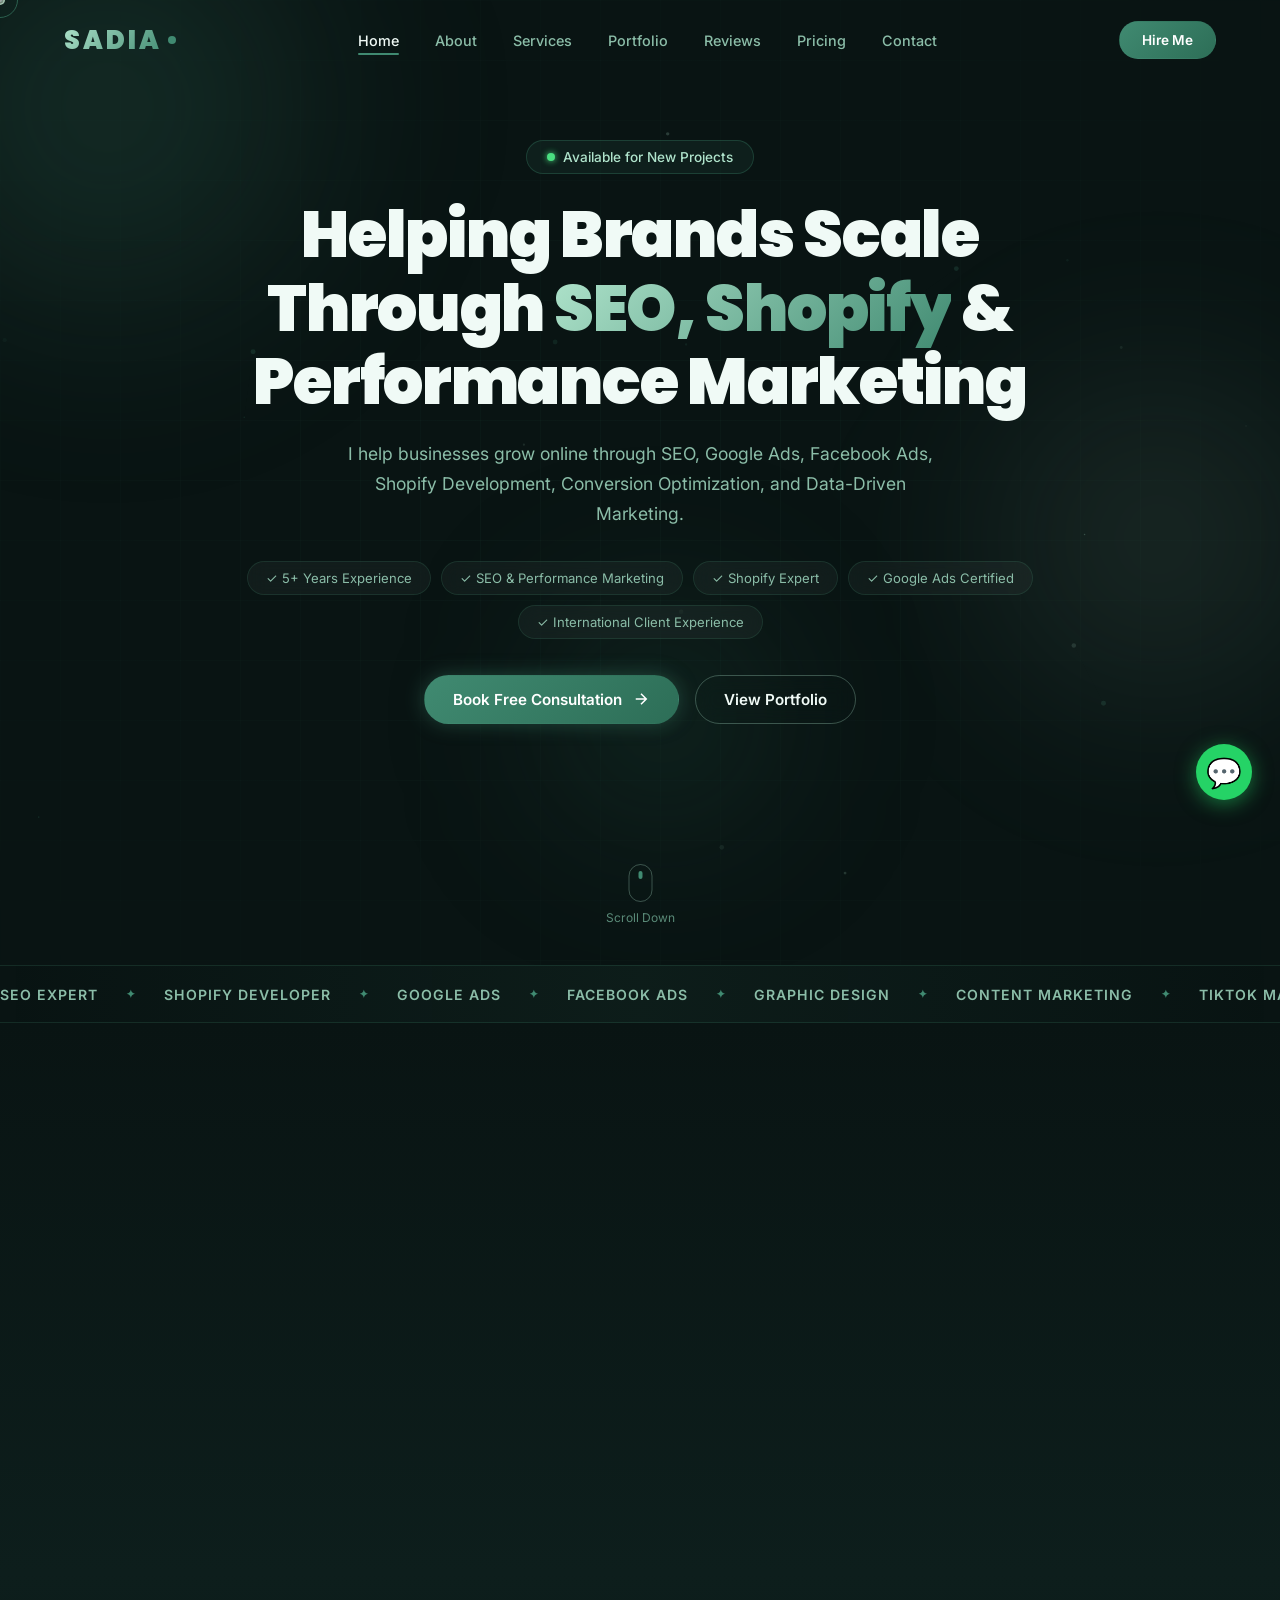
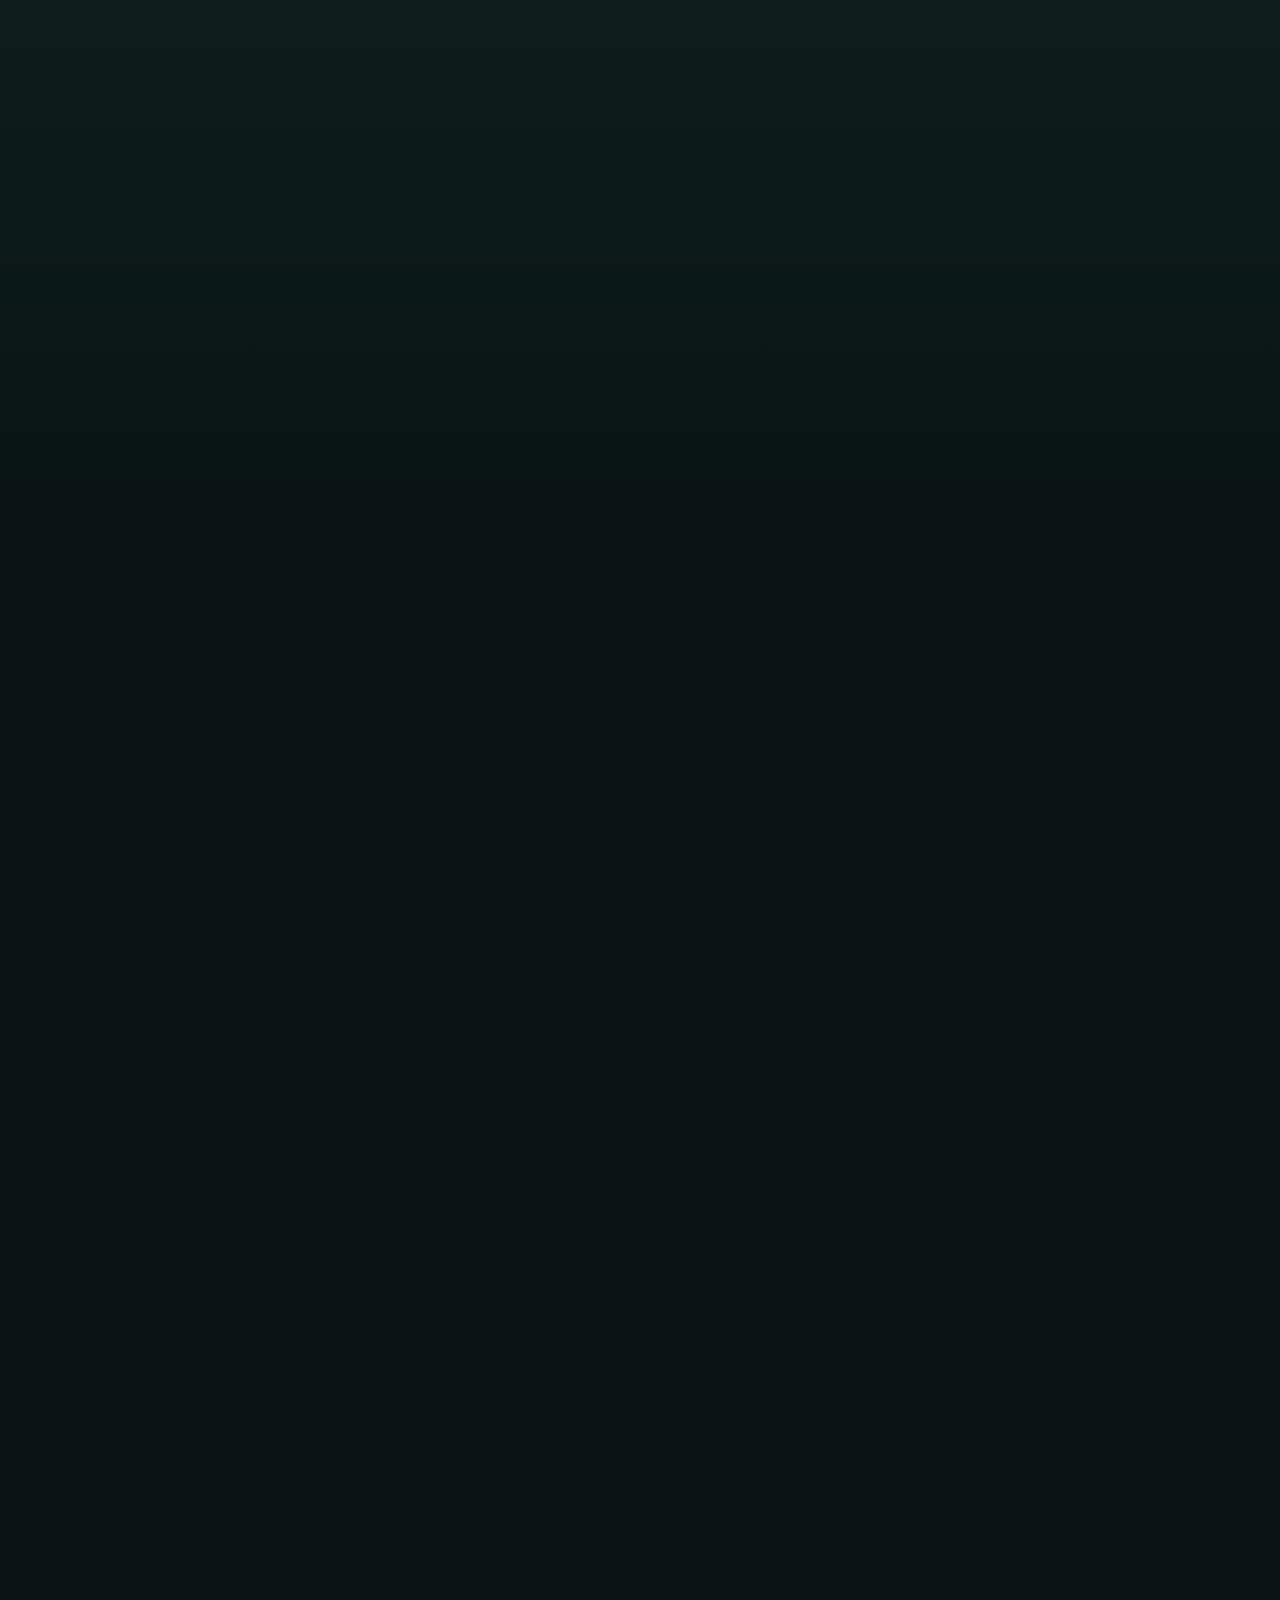
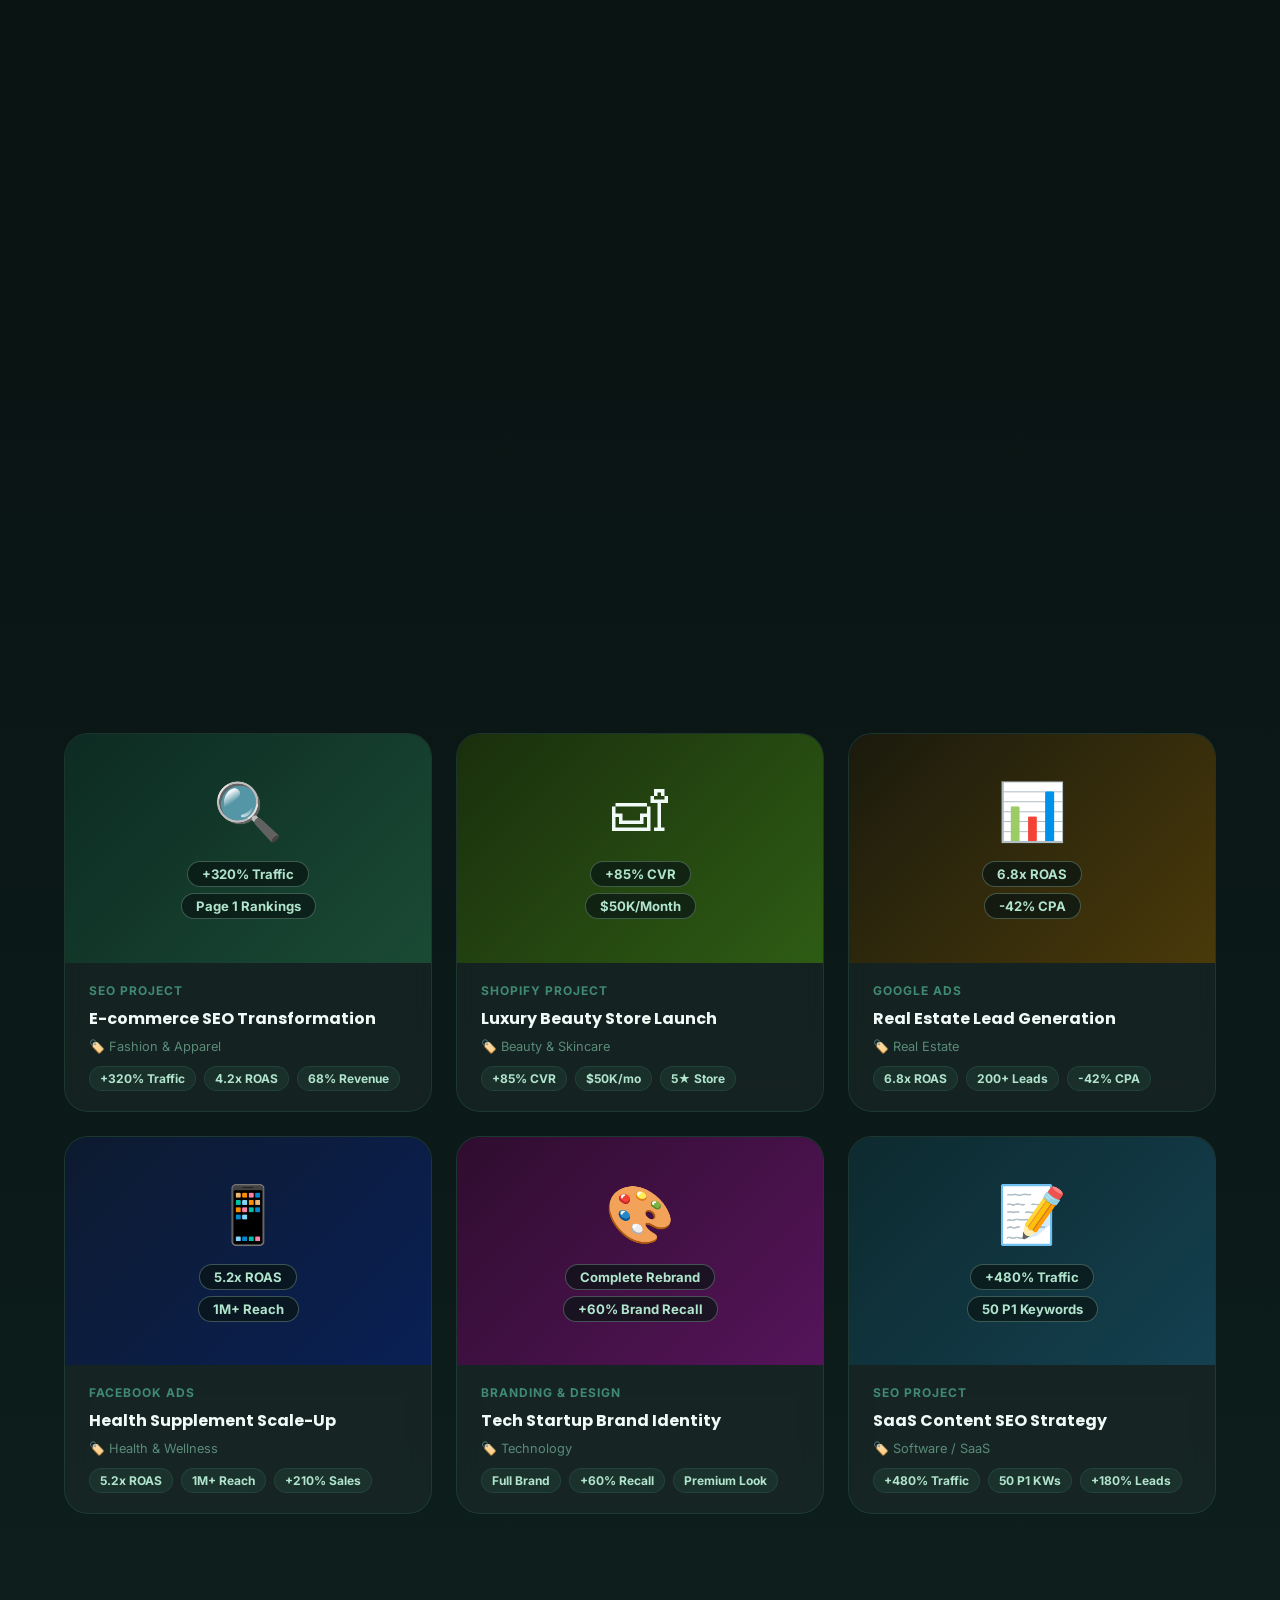
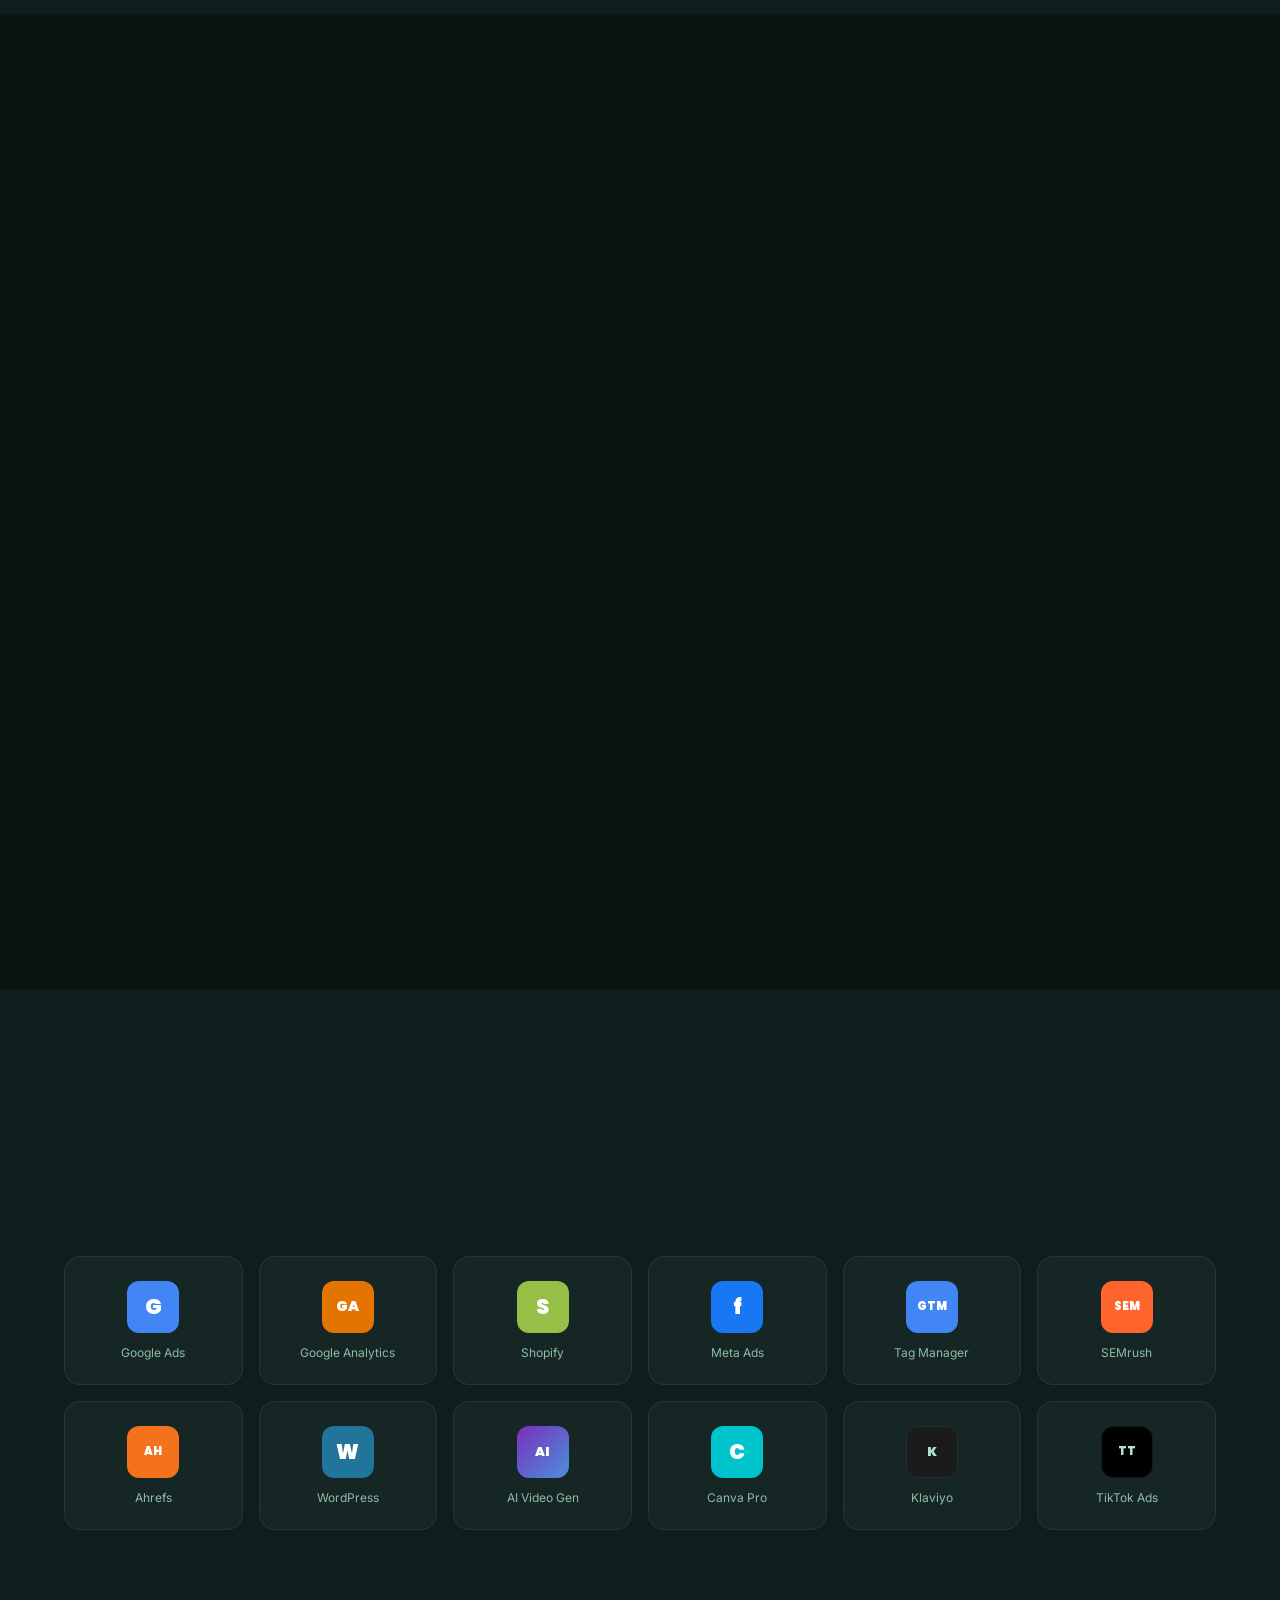
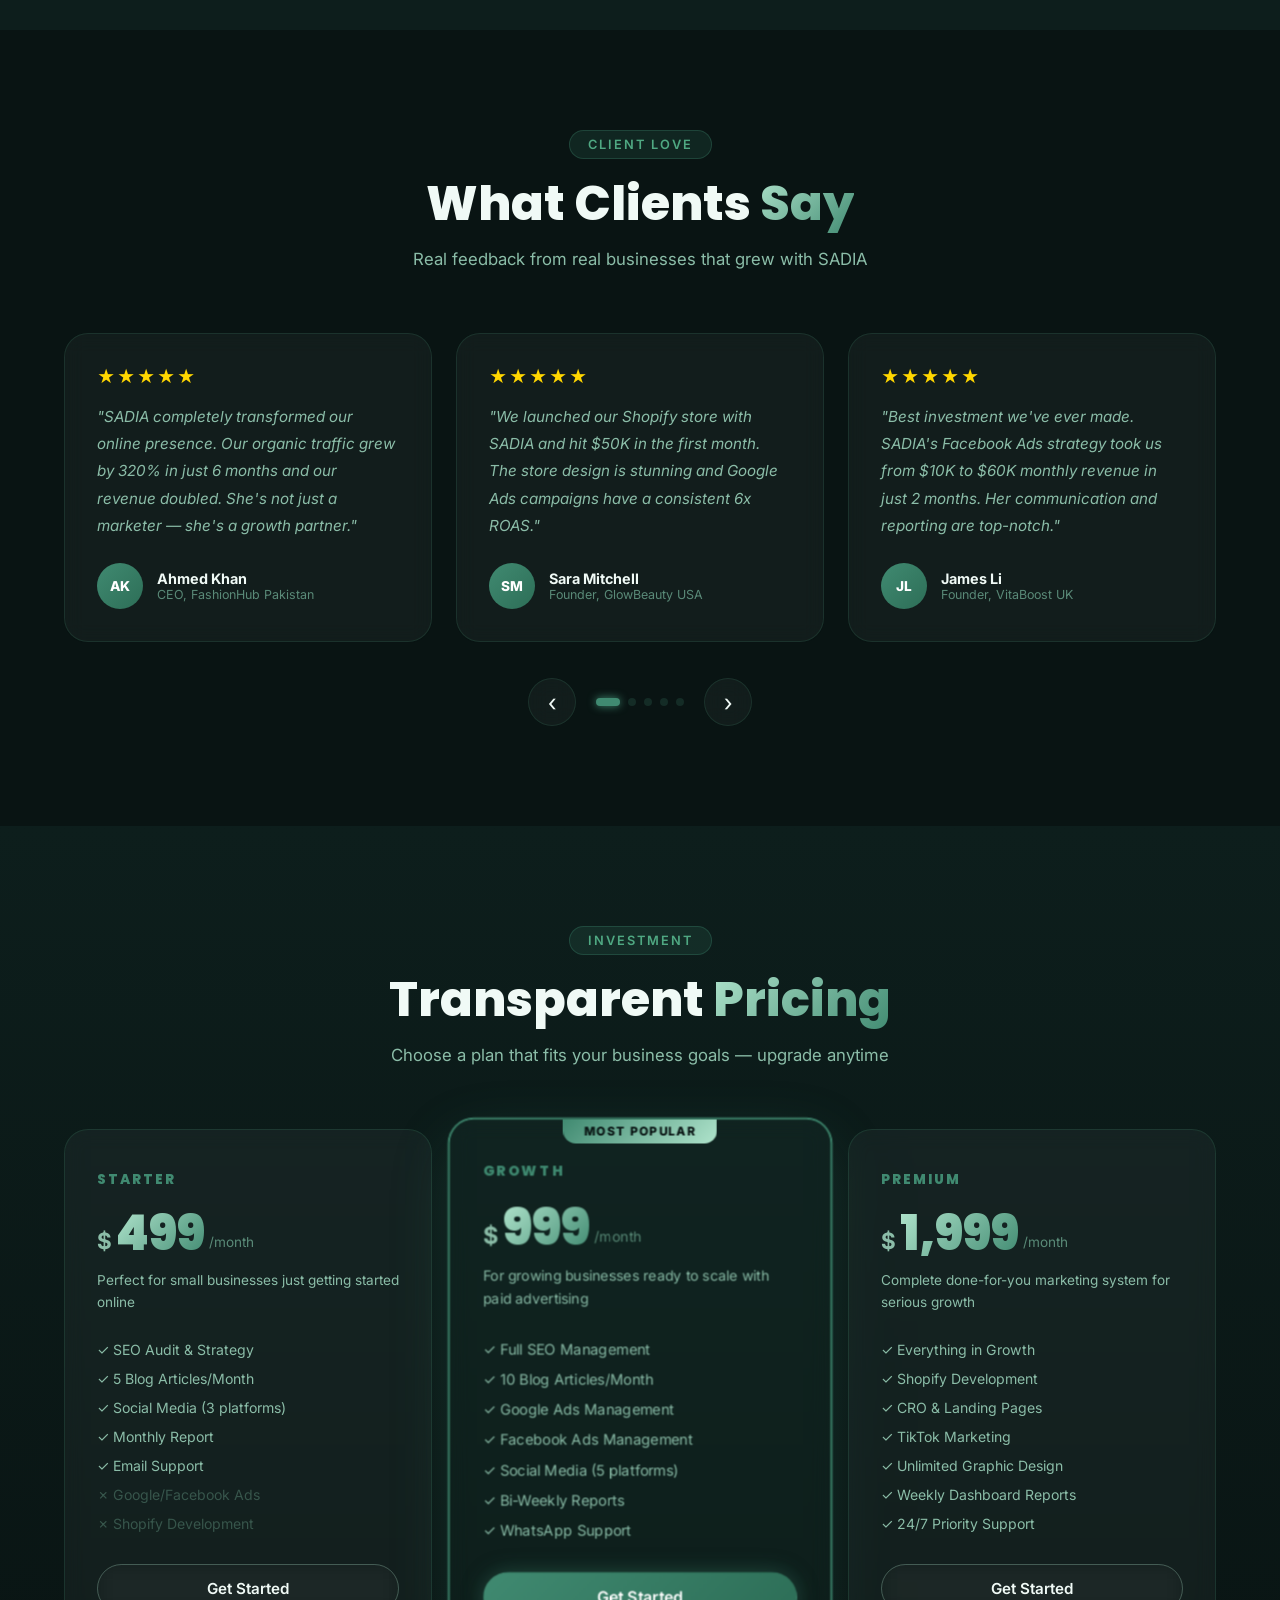
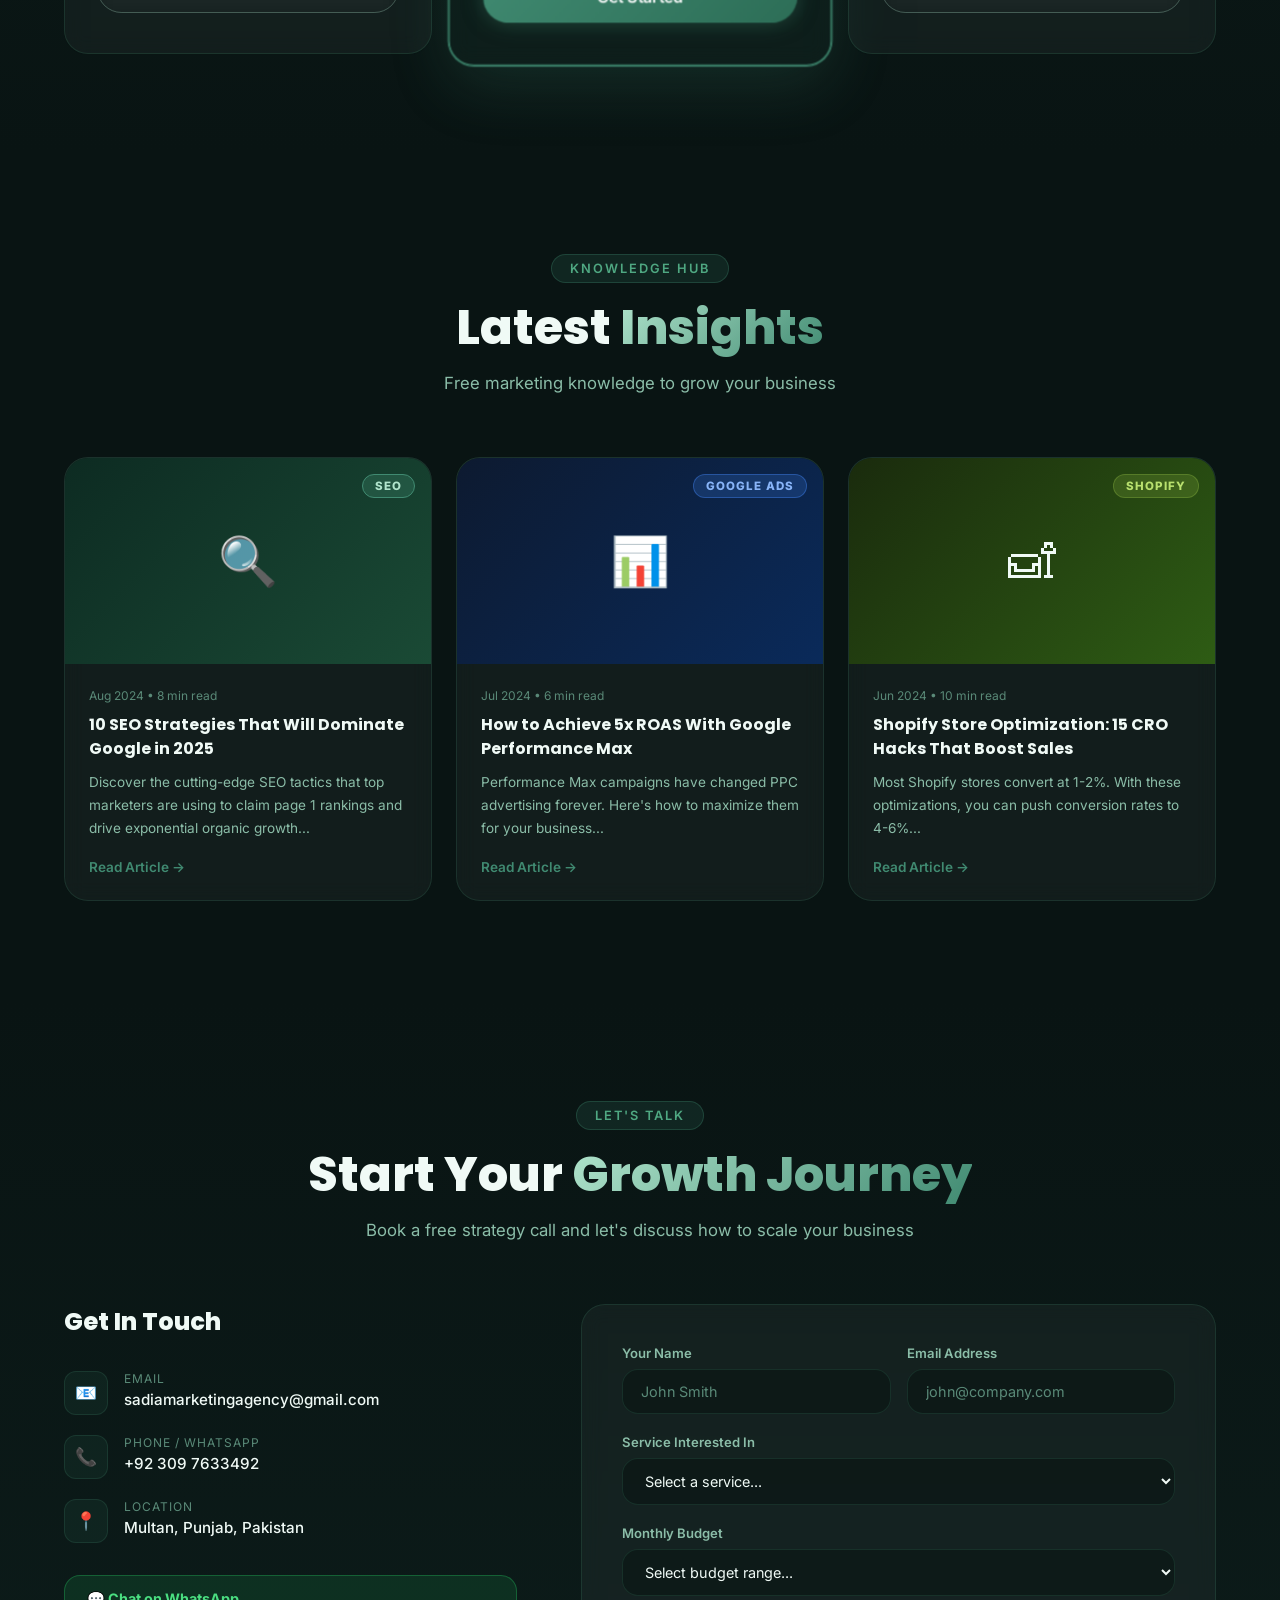
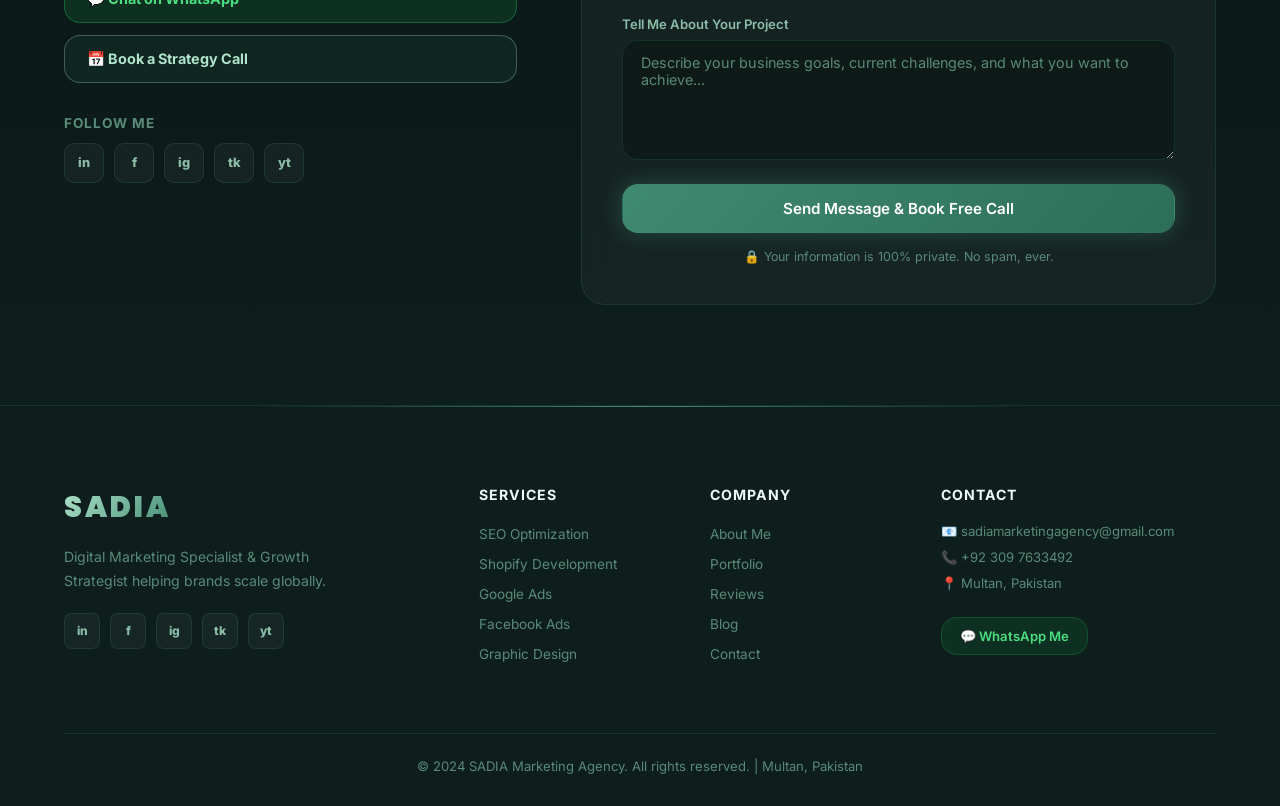
<file: index.html>
<!DOCTYPE html>
<html lang="en">
<head>
  <meta charset="UTF-8" />
  <meta name="viewport" content="width=device-width, initial-scale=1.0" />
  <meta name="description" content="SADIA – Digital Marketing Specialist, SEO Expert, Shopify Developer, Google Ads Expert & Graphic Designer based in Multan, Pakistan." />
  <meta property="og:title" content="SADIA | Digital Marketing Specialist & Growth Strategist" />
  <title>SADIA | Digital Marketing Specialist & Growth Strategist</title>
  <link rel="preconnect" href="https://fonts.googleapis.com" />
  <link rel="preconnect" href="https://fonts.gstatic.com" crossorigin />
  <link href="https://fonts.googleapis.com/css2?family=Poppins:wght@400;600;700;800;900&family=Inter:wght@300;400;500;600&display=swap" rel="stylesheet" />
  <link rel="stylesheet" href="style.css" />
</head>
<body>

<!-- CUSTOM CURSOR -->
<div class="cursor" id="cursor"></div>
<div class="cursor-follower" id="cursorFollower"></div>

<!-- LOADER -->
<div class="loader" id="loader">
  <div class="loader-inner">
    <div class="loader-logo">SADIA</div>
    <div class="loader-bar"><div class="loader-progress" id="loaderProgress"></div></div>
    <div class="loader-text" id="loaderText">Loading Experience...</div>
  </div>
</div>

<!-- PARTICLES BACKGROUND -->
<canvas class="particles-canvas" id="particlesCanvas"></canvas>

<!-- HEADER -->
<header class="header" id="header">
  <nav class="nav container">
    <a href="#home" class="nav-logo">
      <span class="logo-text">SADIA</span><span class="logo-dot"></span>
    </a>
    <ul class="nav-menu" id="navMenu">
      <li><a href="#home" class="nav-link active">Home</a></li>
      <li><a href="#about" class="nav-link">About</a></li>
      <li><a href="#services" class="nav-link">Services</a></li>
      <li><a href="#portfolio" class="nav-link">Portfolio</a></li>
      <li><a href="#testimonials" class="nav-link">Reviews</a></li>
      <li><a href="#pricing" class="nav-link">Pricing</a></li>
      <li><a href="#contact" class="nav-link">Contact</a></li>
    </ul>
    <div class="nav-actions">
      <a href="#contact" class="btn-primary btn-sm">Hire Me</a>
      <button class="hamburger" id="hamburger" aria-label="Menu">
        <span></span><span></span><span></span>
      </button>
    </div>
  </nav>
</header>

<!-- HERO -->
<section class="hero" id="home">
  <div class="hero-bg">
    <div class="hero-orb hero-orb-1"></div>
    <div class="hero-orb hero-orb-2"></div>
    <div class="hero-orb hero-orb-3"></div>
    <div class="hero-grid"></div>
  </div>
  <div class="container hero-content">
    <div class="hero-badge reveal-up">
      <span class="badge-dot"></span>
      <span>Available for New Projects</span>
    </div>
    <h1 class="hero-title reveal-up">
      Helping Brands Scale Through
      <span class="text-gradient">SEO, Shopify</span>
      &amp; Performance Marketing
    </h1>
    <p class="hero-subtitle reveal-up">
      I help businesses grow online through SEO, Google Ads, Facebook Ads,
      Shopify Development, Conversion Optimization, and Data-Driven Marketing.
    </p>
    <div class="hero-features reveal-up">
      <span class="feature-chip">&#10003; 5+ Years Experience</span>
      <span class="feature-chip">&#10003; SEO &amp; Performance Marketing</span>
      <span class="feature-chip">&#10003; Shopify Expert</span>
      <span class="feature-chip">&#10003; Google Ads Certified</span>
      <span class="feature-chip">&#10003; International Client Experience</span>
    </div>
    <div class="hero-cta reveal-up">
      <a href="#contact" class="btn-primary btn-glow" id="bookBtn">
        <span>Book Free Consultation</span>
        <svg viewBox="0 0 24 24" fill="none" stroke="currentColor" stroke-width="2"><path d="M5 12h14M12 5l7 7-7 7"/></svg>
      </a>
      <a href="#portfolio" class="btn-outline"><span>View Portfolio</span></a>
    </div>
    <div class="hero-stats reveal-up">
      <div class="stat-card">
        <div class="stat-number" data-count="100" data-suffix="+">0</div>
        <div class="stat-label">Projects Completed</div>
      </div>
      <div class="stat-card">
        <div class="stat-number" data-count="50" data-suffix="+">0</div>
        <div class="stat-label">Happy Clients</div>
      </div>
      <div class="stat-card">
        <div class="stat-number" data-count="90" data-suffix="%">0</div>
        <div class="stat-label">Client Retention</div>
      </div>
      <div class="stat-card">
        <div class="stat-number" data-count="10" data-suffix="M+">0</div>
        <div class="stat-label">Marketing Reach</div>
      </div>
    </div>
  </div>
  <div class="hero-scroll-indicator">
    <div class="scroll-mouse"><div class="scroll-wheel"></div></div>
    <span>Scroll Down</span>
  </div>
</section>

<!-- MARQUEE -->
<div class="marquee-section">
  <div class="marquee-track">
    <div class="marquee-content">
      <span>SEO Expert</span><span class="sep">&#10022;</span>
      <span>Shopify Developer</span><span class="sep">&#10022;</span>
      <span>Google Ads</span><span class="sep">&#10022;</span>
      <span>Facebook Ads</span><span class="sep">&#10022;</span>
      <span>Graphic Design</span><span class="sep">&#10022;</span>
      <span>Content Marketing</span><span class="sep">&#10022;</span>
      <span>TikTok Marketing</span><span class="sep">&#10022;</span>
      <span>Branding</span><span class="sep">&#10022;</span>
      <span>CRO Specialist</span><span class="sep">&#10022;</span>
      <span>AI Marketing</span><span class="sep">&#10022;</span>
      <span>Social Media</span><span class="sep">&#10022;</span>
      <span>SEO Expert</span><span class="sep">&#10022;</span>
      <span>Shopify Developer</span><span class="sep">&#10022;</span>
      <span>Google Ads</span><span class="sep">&#10022;</span>
      <span>Facebook Ads</span><span class="sep">&#10022;</span>
      <span>Graphic Design</span><span class="sep">&#10022;</span>
      <span>Content Marketing</span><span class="sep">&#10022;</span>
      <span>TikTok Marketing</span><span class="sep">&#10022;</span>
      <span>Branding</span><span class="sep">&#10022;</span>
      <span>CRO Specialist</span><span class="sep">&#10022;</span>
      <span>AI Marketing</span><span class="sep">&#10022;</span>
      <span>Social Media</span><span class="sep">&#10022;</span>
    </div>
  </div>
</div>

<!-- ABOUT -->
<section class="about section" id="about">
  <div class="container">
    <div class="about-grid">
      <div class="about-image-wrap reveal-left">
        <div class="about-image-bg"></div>
        <div class="about-img-container">
          <img src="assets/sadia-profile.jpg" alt="SADIA Digital Marketing Specialist" class="about-img" />
        </div>
        <div class="about-badge-card">
          <div class="badge-icon">&#127942;</div>
          <div>
            <div class="badge-title">Google Certified</div>
            <div class="badge-sub">Ads &amp; Analytics</div>
          </div>
        </div>
        <div class="about-exp-card">
          <div class="exp-number">5+</div>
          <div class="exp-label">Years Experience</div>
        </div>
      </div>
      <div class="about-content reveal-right">
        <div class="section-badge">About Me</div>
        <h2 class="section-title">I&#39;m <span class="text-gradient">SADIA</span> &#8212; Digital Growth Expert</h2>
        <p class="about-location">&#128205; Multan, Pakistan &nbsp;|&nbsp; &#127758; International Experience</p>
        <p class="about-desc">
          A creative and versatile digital marketing specialist with extensive expertise in SEO, Google Ads, Facebook Ads, Shopify Development, AI Video Generation, Conversion Rate Optimization, Social Media Marketing, Content Strategy, Graphic Design, and E-commerce Growth.
        </p>
        <p class="about-desc">
          I combine data-driven strategies with creative execution to help brands achieve measurable growth. From startups to established businesses, I craft customized marketing solutions that deliver real ROI.
        </p>
        <div class="skills-grid">
          <div class="skill-item">
            <span class="skill-name">SEO Strategy</span>
            <div class="skill-bar"><div class="skill-fill" data-width="95"></div></div>
          </div>
          <div class="skill-item">
            <span class="skill-name">Google Ads</span>
            <div class="skill-bar"><div class="skill-fill" data-width="92"></div></div>
          </div>
          <div class="skill-item">
            <span class="skill-name">Shopify Dev</span>
            <div class="skill-bar"><div class="skill-fill" data-width="88"></div></div>
          </div>
          <div class="skill-item">
            <span class="skill-name">Facebook Ads</span>
            <div class="skill-bar"><div class="skill-fill" data-width="90"></div></div>
          </div>
          <div class="skill-item">
            <span class="skill-name">Graphic Design</span>
            <div class="skill-bar"><div class="skill-fill" data-width="85"></div></div>
          </div>
          <div class="skill-item">
            <span class="skill-name">AI Video Gen</span>
            <div class="skill-bar"><div class="skill-fill" data-width="87"></div></div>
          </div>
        </div>
        <div class="about-timeline">
          <h3 class="timeline-title">Career Journey</h3>
          <div class="timeline">
            <div class="timeline-item">
              <div class="timeline-dot"></div>
              <div class="timeline-content">
                <div class="timeline-year">2019</div>
                <div class="timeline-role">Started as SEO &amp; Content Specialist</div>
              </div>
            </div>
            <div class="timeline-item">
              <div class="timeline-dot"></div>
              <div class="timeline-content">
                <div class="timeline-year">2020</div>
                <div class="timeline-role">Expanded to Google Ads &amp; Facebook Ads</div>
              </div>
            </div>
            <div class="timeline-item">
              <div class="timeline-dot"></div>
              <div class="timeline-content">
                <div class="timeline-year">2021</div>
                <div class="timeline-role">Shopify Development &amp; E-commerce Growth</div>
              </div>
            </div>
            <div class="timeline-item">
              <div class="timeline-dot"></div>
              <div class="timeline-content">
                <div class="timeline-year">2022</div>
                <div class="timeline-role">AI Video Generation &amp; Graphic Design</div>
              </div>
            </div>
            <div class="timeline-item active">
              <div class="timeline-dot"></div>
              <div class="timeline-content">
                <div class="timeline-year">2024&#8211;Now</div>
                <div class="timeline-role">Full-Service Digital Marketing Agency</div>
              </div>
            </div>
          </div>
        </div>
      </div>
    </div>
  </div>
</section>

<!-- SERVICES -->
<section class="services section" id="services">
  <div class="container">
    <div class="section-header reveal-up">
      <div class="section-badge">What I Offer</div>
      <h2 class="section-title">Premium <span class="text-gradient">Services</span></h2>
      <p class="section-subtitle">End-to-end digital marketing solutions tailored for your brand&#39;s growth</p>
    </div>
    <div class="services-grid" id="servicesGrid">
      <div class="service-card reveal-up">
        <div class="service-icon-wrap"><div class="service-icon">&#128269;</div></div>
        <h3>SEO Optimization</h3>
        <p>Dominate search rankings with technical SEO, on-page optimization, and link building that drives organic traffic.</p>
        <a href="#contact" class="service-link">Learn More <span>&#8594;</span></a>
        <div class="service-glow"></div>
      </div>
      <div class="service-card reveal-up">
        <div class="service-icon-wrap"><div class="service-icon">&#128715;</div></div>
        <h3>Shopify Development</h3>
        <p>Custom Shopify stores with premium UI/UX, conversion-optimized layouts, and seamless payment integrations.</p>
        <a href="#contact" class="service-link">Learn More <span>&#8594;</span></a>
        <div class="service-glow"></div>
      </div>
      <div class="service-card reveal-up">
        <div class="service-icon-wrap"><div class="service-icon">&#128202;</div></div>
        <h3>Google Ads Management</h3>
        <p>Data-driven PPC campaigns with laser-targeted keywords, optimized bids, and maximum ROAS for your budget.</p>
        <a href="#contact" class="service-link">Learn More <span>&#8594;</span></a>
        <div class="service-glow"></div>
      </div>
      <div class="service-card reveal-up">
        <div class="service-icon-wrap"><div class="service-icon">&#128241;</div></div>
        <h3>Facebook Ads Management</h3>
        <p>Precision-targeted Meta campaigns with compelling creatives that convert cold audiences into loyal customers.</p>
        <a href="#contact" class="service-link">Learn More <span>&#8594;</span></a>
        <div class="service-glow"></div>
      </div>
      <div class="service-card reveal-up">
        <div class="service-icon-wrap"><div class="service-icon">&#127925;</div></div>
        <h3>TikTok Marketing</h3>
        <p>Viral content strategies and TikTok Ads campaigns that capture Gen-Z audiences and drive massive brand awareness.</p>
        <a href="#contact" class="service-link">Learn More <span>&#8594;</span></a>
        <div class="service-glow"></div>
      </div>
      <div class="service-card reveal-up">
        <div class="service-icon-wrap"><div class="service-icon">&#9889;</div></div>
        <h3>Conversion Rate Optimization</h3>
        <p>A/B testing, landing page optimization, and UX improvements that turn more visitors into paying customers.</p>
        <a href="#contact" class="service-link">Learn More <span>&#8594;</span></a>
        <div class="service-glow"></div>
      </div>
      <div class="service-card reveal-up">
        <div class="service-icon-wrap"><div class="service-icon">&#128640;</div></div>
        <h3>Website Speed Optimization</h3>
        <p>Achieve 90+ PageSpeed scores with technical optimization, CDN setup, and Core Web Vitals improvements.</p>
        <a href="#contact" class="service-link">Learn More <span>&#8594;</span></a>
        <div class="service-glow"></div>
      </div>
      <div class="service-card reveal-up">
        <div class="service-icon-wrap"><div class="service-icon">&#127912;</div></div>
        <h3>Graphic Design</h3>
        <p>Eye-catching visuals, social media graphics, and brand assets that communicate your unique value proposition.</p>
        <a href="#contact" class="service-link">Learn More <span>&#8594;</span></a>
        <div class="service-glow"></div>
      </div>
      <div class="service-card reveal-up">
        <div class="service-icon-wrap"><div class="service-icon">&#128142;</div></div>
        <h3>Branding</h3>
        <p>Complete brand identity creation including logo design, color palette, typography, and brand guidelines.</p>
        <a href="#contact" class="service-link">Learn More <span>&#8594;</span></a>
        <div class="service-glow"></div>
      </div>
      <div class="service-card reveal-up">
        <div class="service-icon-wrap"><div class="service-icon">&#128200;</div></div>
        <h3>Social Media Management</h3>
        <p>Full-service social media management with content creation, scheduling, and community engagement strategies.</p>
        <a href="#contact" class="service-link">Learn More <span>&#8594;</span></a>
        <div class="service-glow"></div>
      </div>
      <div class="service-card reveal-up">
        <div class="service-icon-wrap"><div class="service-icon">&#9999;&#65039;</div></div>
        <h3>Content Marketing</h3>
        <p>Strategic content that builds authority, drives organic traffic, and nurtures leads through the buyer&#39;s journey.</p>
        <a href="#contact" class="service-link">Learn More <span>&#8594;</span></a>
        <div class="service-glow"></div>
      </div>
      <div class="service-card reveal-up">
        <div class="service-icon-wrap"><div class="service-icon">&#129302;</div></div>
        <h3>Marketing Automation</h3>
        <p>Smart automation workflows that nurture leads, recover abandoned carts, and maximize customer lifetime value.</p>
        <a href="#contact" class="service-link">Learn More <span>&#8594;</span></a>
        <div class="service-glow"></div>
      </div>
    </div>
  </div>
</section>

<!-- PORTFOLIO -->
<section class="portfolio section" id="portfolio">
  <div class="container">
    <div class="section-header reveal-up">
      <div class="section-badge">My Work</div>
      <h2 class="section-title">Featured <span class="text-gradient">Portfolio</span></h2>
      <p class="section-subtitle">Real results from real campaigns &#8212; proof that strategy beats luck</p>
    </div>
    <div class="portfolio-filters reveal-up">
      <button class="filter-btn active" data-filter="all">All Projects</button>
      <button class="filter-btn" data-filter="seo">SEO</button>
      <button class="filter-btn" data-filter="shopify">Shopify</button>
      <button class="filter-btn" data-filter="google">Google Ads</button>
      <button class="filter-btn" data-filter="facebook">Facebook Ads</button>
      <button class="filter-btn" data-filter="design">Design</button>
    </div>
    <div class="portfolio-grid" id="portfolioGrid">
      <div class="portfolio-card" data-category="seo">
        <div class="portfolio-img">
          <div class="port-placeholder p-seo">
            <span>&#128269;</span>
            <div class="port-results"><span>+320% Traffic</span><span>Page 1 Rankings</span></div>
          </div>
          <div class="portfolio-overlay"><a href="#" class="view-case-btn">View Case Study</a></div>
        </div>
        <div class="portfolio-info">
          <div class="portfolio-category-tag">SEO Project</div>
          <h3>E-commerce SEO Transformation</h3>
          <div class="port-industry">&#127991;&#65039; Fashion &amp; Apparel</div>
          <div class="port-kpis"><span>+320% Traffic</span><span>4.2x ROAS</span><span>68% Revenue</span></div>
        </div>
      </div>
      <div class="portfolio-card" data-category="shopify">
        <div class="portfolio-img">
          <div class="port-placeholder p-shopify">
            <span>&#128715;</span>
            <div class="port-results"><span>+85% CVR</span><span>$50K/Month</span></div>
          </div>
          <div class="portfolio-overlay"><a href="#" class="view-case-btn">View Case Study</a></div>
        </div>
        <div class="portfolio-info">
          <div class="portfolio-category-tag">Shopify Project</div>
          <h3>Luxury Beauty Store Launch</h3>
          <div class="port-industry">&#127991;&#65039; Beauty &amp; Skincare</div>
          <div class="port-kpis"><span>+85% CVR</span><span>$50K/mo</span><span>5&#9733; Store</span></div>
        </div>
      </div>
      <div class="portfolio-card" data-category="google">
        <div class="portfolio-img">
          <div class="port-placeholder p-google">
            <span>&#128202;</span>
            <div class="port-results"><span>6.8x ROAS</span><span>-42% CPA</span></div>
          </div>
          <div class="portfolio-overlay"><a href="#" class="view-case-btn">View Case Study</a></div>
        </div>
        <div class="portfolio-info">
          <div class="portfolio-category-tag">Google Ads</div>
          <h3>Real Estate Lead Generation</h3>
          <div class="port-industry">&#127991;&#65039; Real Estate</div>
          <div class="port-kpis"><span>6.8x ROAS</span><span>200+ Leads</span><span>-42% CPA</span></div>
        </div>
      </div>
      <div class="portfolio-card" data-category="facebook">
        <div class="portfolio-img">
          <div class="port-placeholder p-facebook">
            <span>&#128241;</span>
            <div class="port-results"><span>5.2x ROAS</span><span>1M+ Reach</span></div>
          </div>
          <div class="portfolio-overlay"><a href="#" class="view-case-btn">View Case Study</a></div>
        </div>
        <div class="portfolio-info">
          <div class="portfolio-category-tag">Facebook Ads</div>
          <h3>Health Supplement Scale-Up</h3>
          <div class="port-industry">&#127991;&#65039; Health &amp; Wellness</div>
          <div class="port-kpis"><span>5.2x ROAS</span><span>1M+ Reach</span><span>+210% Sales</span></div>
        </div>
      </div>
      <div class="portfolio-card" data-category="design">
        <div class="portfolio-img">
          <div class="port-placeholder p-design">
            <span>&#127912;</span>
            <div class="port-results"><span>Complete Rebrand</span><span>+60% Brand Recall</span></div>
          </div>
          <div class="portfolio-overlay"><a href="#" class="view-case-btn">View Case Study</a></div>
        </div>
        <div class="portfolio-info">
          <div class="portfolio-category-tag">Branding &amp; Design</div>
          <h3>Tech Startup Brand Identity</h3>
          <div class="port-industry">&#127991;&#65039; Technology</div>
          <div class="port-kpis"><span>Full Brand</span><span>+60% Recall</span><span>Premium Look</span></div>
        </div>
      </div>
      <div class="portfolio-card" data-category="seo">
        <div class="portfolio-img">
          <div class="port-placeholder p-seo2">
            <span>&#128221;</span>
            <div class="port-results"><span>+480% Traffic</span><span>50 P1 Keywords</span></div>
          </div>
          <div class="portfolio-overlay"><a href="#" class="view-case-btn">View Case Study</a></div>
        </div>
        <div class="portfolio-info">
          <div class="portfolio-category-tag">SEO Project</div>
          <h3>SaaS Content SEO Strategy</h3>
          <div class="port-industry">&#127991;&#65039; Software / SaaS</div>
          <div class="port-kpis"><span>+480% Traffic</span><span>50 P1 KWs</span><span>+180% Leads</span></div>
        </div>
      </div>
    </div>
  </div>
</section>

<!-- WHY CHOOSE ME -->
<section class="why-me section" id="whyMe">
  <div class="container">
    <div class="why-grid">
      <div class="why-content reveal-left">
        <div class="section-badge">Why Me</div>
        <h2 class="section-title">Why Choose <span class="text-gradient">SADIA?</span></h2>
        <p class="section-subtitle-left">I don&#39;t just run campaigns &#8212; I build growth systems that compound over time.</p>
        <div class="why-list">
          <div class="why-item">
            <div class="why-check">&#10003;</div>
            <div><h4>Data-Driven Strategy</h4><p>Every decision backed by analytics, not guesswork</p></div>
          </div>
          <div class="why-item">
            <div class="why-check">&#10003;</div>
            <div><h4>Transparent Reporting</h4><p>Weekly reports with clear ROI metrics you can understand</p></div>
          </div>
          <div class="why-item">
            <div class="why-check">&#10003;</div>
            <div><h4>Fast Communication</h4><p>24-hour response time, always reachable when you need me</p></div>
          </div>
          <div class="why-item">
            <div class="why-check">&#10003;</div>
            <div><h4>ROI-Focused Marketing</h4><p>Your revenue growth is my primary success metric</p></div>
          </div>
          <div class="why-item">
            <div class="why-check">&#10003;</div>
            <div><h4>Custom Growth Plans</h4><p>No cookie-cutter strategies &#8212; tailored to your industry</p></div>
          </div>
          <div class="why-item">
            <div class="why-check">&#10003;</div>
            <div><h4>International Experience</h4><p>Clients across US, UK, UAE, Europe and more</p></div>
          </div>
        </div>
      </div>
      <div class="why-visual reveal-right">
        <div class="why-card-stack">
          <div class="floating-card card-1">
            <div class="card-icon">&#128200;</div>
            <div class="card-text">320% Traffic Growth</div>
            <div class="card-sub">in 6 months</div>
          </div>
          <div class="floating-card card-2">
            <div class="card-icon">&#128176;</div>
            <div class="card-text">6.8x Average ROAS</div>
            <div class="card-sub">Google Ads campaigns</div>
          </div>
          <div class="floating-card card-3">
            <div class="card-icon">&#11088;</div>
            <div class="card-text">90% Client Retention</div>
            <div class="card-sub">because results speak</div>
          </div>
          <div class="why-center-graphic">
            <div class="why-ring ring-1"></div>
            <div class="why-ring ring-2"></div>
            <div class="why-ring ring-3"></div>
            <div class="why-core"><span>SADIA</span></div>
          </div>
        </div>
      </div>
    </div>
  </div>
</section>

<!-- TOOLS -->
<section class="tools section" id="tools">
  <div class="container">
    <div class="section-header reveal-up">
      <div class="section-badge">My Arsenal</div>
      <h2 class="section-title">Tools &amp; <span class="text-gradient">Certifications</span></h2>
    </div>
    <div class="tools-grid reveal-up">
      <div class="tool-item"><div class="tool-icon tool-g">G</div><span>Google Ads</span></div>
      <div class="tool-item"><div class="tool-icon tool-ga">GA</div><span>Google Analytics</span></div>
      <div class="tool-item"><div class="tool-icon tool-sh">S</div><span>Shopify</span></div>
      <div class="tool-item"><div class="tool-icon tool-fb">f</div><span>Meta Ads</span></div>
      <div class="tool-item"><div class="tool-icon tool-gtm">GTM</div><span>Tag Manager</span></div>
      <div class="tool-item"><div class="tool-icon tool-sem">SEM</div><span>SEMrush</span></div>
      <div class="tool-item"><div class="tool-icon tool-ah">AH</div><span>Ahrefs</span></div>
      <div class="tool-item"><div class="tool-icon tool-wp">W</div><span>WordPress</span></div>
      <div class="tool-item"><div class="tool-icon tool-ai">AI</div><span>AI Video Gen</span></div>
      <div class="tool-item"><div class="tool-icon tool-ca">C</div><span>Canva Pro</span></div>
      <div class="tool-item"><div class="tool-icon tool-kl">K</div><span>Klaviyo</span></div>
      <div class="tool-item"><div class="tool-icon tool-tt">TT</div><span>TikTok Ads</span></div>
    </div>
  </div>
</section>

<!-- TESTIMONIALS -->
<section class="testimonials section" id="testimonials">
  <div class="container">
    <div class="section-header reveal-up">
      <div class="section-badge">Client Love</div>
      <h2 class="section-title">What Clients <span class="text-gradient">Say</span></h2>
      <p class="section-subtitle">Real feedback from real businesses that grew with SADIA</p>
    </div>
    <div class="testimonials-wrapper reveal-up">
      <div class="testimonial-track" id="testimonialTrack">
        <div class="testimonial-card">
          <div class="testimonial-stars">&#9733;&#9733;&#9733;&#9733;&#9733;</div>
          <p>"SADIA completely transformed our online presence. Our organic traffic grew by 320% in just 6 months and our revenue doubled. She&#39;s not just a marketer &#8212; she&#39;s a growth partner."</p>
          <div class="testimonial-author">
            <div class="author-avatar">AK</div>
            <div><div class="author-name">Ahmed Khan</div><div class="author-company">CEO, FashionHub Pakistan</div></div>
          </div>
        </div>
        <div class="testimonial-card">
          <div class="testimonial-stars">&#9733;&#9733;&#9733;&#9733;&#9733;</div>
          <p>"We launched our Shopify store with SADIA and hit $50K in the first month. The store design is stunning and Google Ads campaigns have a consistent 6x ROAS."</p>
          <div class="testimonial-author">
            <div class="author-avatar">SM</div>
            <div><div class="author-name">Sara Mitchell</div><div class="author-company">Founder, GlowBeauty USA</div></div>
          </div>
        </div>
        <div class="testimonial-card">
          <div class="testimonial-stars">&#9733;&#9733;&#9733;&#9733;&#9733;</div>
          <p>"Best investment we&#39;ve ever made. SADIA&#39;s Facebook Ads strategy took us from $10K to $60K monthly revenue in just 2 months. Her communication and reporting are top-notch."</p>
          <div class="testimonial-author">
            <div class="author-avatar">JL</div>
            <div><div class="author-name">James Li</div><div class="author-company">Founder, VitaBoost UK</div></div>
          </div>
        </div>
        <div class="testimonial-card">
          <div class="testimonial-stars">&#9733;&#9733;&#9733;&#9733;&#9733;</div>
          <p>"SADIA redesigned our brand from scratch. The new logo and marketing materials are absolutely premium. Our brand recognition increased 60% within 3 months."</p>
          <div class="testimonial-author">
            <div class="author-avatar">RN</div>
            <div><div class="author-name">Rania Nour</div><div class="author-company">Director, TechNova UAE</div></div>
          </div>
        </div>
        <div class="testimonial-card">
          <div class="testimonial-stars">&#9733;&#9733;&#9733;&#9733;&#9733;</div>
          <p>"Professional, creative, and results-driven. SADIA managed our entire social media presence and within 4 months we went from 2K to 45K followers with real engagement."</p>
          <div class="testimonial-author">
            <div class="author-avatar">MH</div>
            <div><div class="author-name">Maria Hassan</div><div class="author-company">Owner, OrganicEats Canada</div></div>
          </div>
        </div>
      </div>
      <div class="slider-controls">
        <button class="slider-btn" id="prevBtn">&#8249;</button>
        <div class="slider-dots" id="sliderDots"></div>
        <button class="slider-btn" id="nextBtn">&#8250;</button>
      </div>
    </div>
  </div>
</section>

<!-- PRICING -->
<section class="pricing section" id="pricing">
  <div class="container">
    <div class="section-header reveal-up">
      <div class="section-badge">Investment</div>
      <h2 class="section-title">Transparent <span class="text-gradient">Pricing</span></h2>
      <p class="section-subtitle">Choose a plan that fits your business goals &#8212; upgrade anytime</p>
    </div>
    <div class="pricing-grid reveal-up">
      <div class="pricing-card">
        <div class="pricing-tag">Starter</div>
        <div class="pricing-price">
          <span class="price-currency">$</span>
          <span class="price-amount">499</span>
          <span class="price-period">/month</span>
        </div>
        <p class="pricing-desc">Perfect for small businesses just getting started online</p>
        <ul class="pricing-features">
          <li>&#10003; SEO Audit &amp; Strategy</li>
          <li>&#10003; 5 Blog Articles/Month</li>
          <li>&#10003; Social Media (3 platforms)</li>
          <li>&#10003; Monthly Report</li>
          <li>&#10003; Email Support</li>
          <li class="disabled">&#10007; Google/Facebook Ads</li>
          <li class="disabled">&#10007; Shopify Development</li>
        </ul>
        <a href="#contact" class="btn-outline pricing-cta">Get Started</a>
      </div>
      <div class="pricing-card pricing-popular">
        <div class="popular-badge">Most Popular</div>
        <div class="pricing-tag">Growth</div>
        <div class="pricing-price">
          <span class="price-currency">$</span>
          <span class="price-amount">999</span>
          <span class="price-period">/month</span>
        </div>
        <p class="pricing-desc">For growing businesses ready to scale with paid advertising</p>
        <ul class="pricing-features">
          <li>&#10003; Full SEO Management</li>
          <li>&#10003; 10 Blog Articles/Month</li>
          <li>&#10003; Google Ads Management</li>
          <li>&#10003; Facebook Ads Management</li>
          <li>&#10003; Social Media (5 platforms)</li>
          <li>&#10003; Bi-Weekly Reports</li>
          <li>&#10003; WhatsApp Support</li>
        </ul>
        <a href="#contact" class="btn-primary pricing-cta btn-glow">Get Started</a>
      </div>
      <div class="pricing-card">
        <div class="pricing-tag">Premium</div>
        <div class="pricing-price">
          <span class="price-currency">$</span>
          <span class="price-amount">1,999</span>
          <span class="price-period">/month</span>
        </div>
        <p class="pricing-desc">Complete done-for-you marketing system for serious growth</p>
        <ul class="pricing-features">
          <li>&#10003; Everything in Growth</li>
          <li>&#10003; Shopify Development</li>
          <li>&#10003; CRO &amp; Landing Pages</li>
          <li>&#10003; TikTok Marketing</li>
          <li>&#10003; Unlimited Graphic Design</li>
          <li>&#10003; Weekly Dashboard Reports</li>
          <li>&#10003; 24/7 Priority Support</li>
        </ul>
        <a href="#contact" class="btn-outline pricing-cta">Get Started</a>
      </div>
    </div>
  </div>
</section>

<!-- BLOG -->
<section class="blog section" id="blog">
  <div class="container">
    <div class="section-header reveal-up">
      <div class="section-badge">Knowledge Hub</div>
      <h2 class="section-title">Latest <span class="text-gradient">Insights</span></h2>
      <p class="section-subtitle">Free marketing knowledge to grow your business</p>
    </div>
    <div class="blog-grid reveal-up">
      <div class="blog-card">
        <div class="blog-cat-tag seo-tag">SEO</div>
        <div class="blog-img-ph b-seo"><span>&#128269;</span></div>
        <div class="blog-content">
          <div class="blog-meta">Aug 2024 &bull; 8 min read</div>
          <h3>10 SEO Strategies That Will Dominate Google in 2025</h3>
          <p>Discover the cutting-edge SEO tactics that top marketers are using to claim page 1 rankings and drive exponential organic growth...</p>
          <a href="#" class="blog-link">Read Article &#8594;</a>
        </div>
      </div>
      <div class="blog-card">
        <div class="blog-cat-tag google-tag">Google Ads</div>
        <div class="blog-img-ph b-google"><span>&#128202;</span></div>
        <div class="blog-content">
          <div class="blog-meta">Jul 2024 &bull; 6 min read</div>
          <h3>How to Achieve 5x ROAS With Google Performance Max</h3>
          <p>Performance Max campaigns have changed PPC advertising forever. Here&#39;s how to maximize them for your business...</p>
          <a href="#" class="blog-link">Read Article &#8594;</a>
        </div>
      </div>
      <div class="blog-card">
        <div class="blog-cat-tag shopify-tag">Shopify</div>
        <div class="blog-img-ph b-shopify"><span>&#128715;</span></div>
        <div class="blog-content">
          <div class="blog-meta">Jun 2024 &bull; 10 min read</div>
          <h3>Shopify Store Optimization: 15 CRO Hacks That Boost Sales</h3>
          <p>Most Shopify stores convert at 1-2%. With these optimizations, you can push conversion rates to 4-6%...</p>
          <a href="#" class="blog-link">Read Article &#8594;</a>
        </div>
      </div>
    </div>
  </div>
</section>

<!-- CONTACT -->
<section class="contact section" id="contact">
  <div class="container">
    <div class="section-header reveal-up">
      <div class="section-badge">Let&#39;s Talk</div>
      <h2 class="section-title">Start Your <span class="text-gradient">Growth Journey</span></h2>
      <p class="section-subtitle">Book a free strategy call and let&#39;s discuss how to scale your business</p>
    </div>
    <div class="contact-grid">
      <div class="contact-info reveal-left">
        <h3>Get In Touch</h3>
        <div class="contact-details">
          <div class="contact-item">
            <div class="contact-icon">&#128231;</div>
            <div>
              <div class="contact-label">Email</div>
              <a href="mailto:sadiamarketingagency@gmail.com" class="contact-value">sadiamarketingagency@gmail.com</a>
            </div>
          </div>
          <div class="contact-item">
            <div class="contact-icon">&#128222;</div>
            <div>
              <div class="contact-label">Phone / WhatsApp</div>
              <a href="tel:+923097633492" class="contact-value">+92 309 7633492</a>
            </div>
          </div>
          <div class="contact-item">
            <div class="contact-icon">&#128205;</div>
            <div>
              <div class="contact-label">Location</div>
              <span class="contact-value">Multan, Punjab, Pakistan</span>
            </div>
          </div>
        </div>
        <div class="contact-ctas">
          <a href="https://wa.me/923097633492" target="_blank" class="whatsapp-btn">&#128172; Chat on WhatsApp</a>
          <a href="mailto:sadiamarketingagency@gmail.com" class="calendly-btn">&#128197; Book a Strategy Call</a>
        </div>
        <div class="social-links-contact">
          <h4>Follow Me</h4>
          <div class="social-icons-row">
            <a href="#" class="social-icon-link" aria-label="LinkedIn">in</a>
            <a href="#" class="social-icon-link" aria-label="Facebook">f</a>
            <a href="#" class="social-icon-link" aria-label="Instagram">ig</a>
            <a href="#" class="social-icon-link" aria-label="TikTok">tk</a>
            <a href="#" class="social-icon-link" aria-label="YouTube">yt</a>
          </div>
        </div>
      </div>
      <div class="contact-form-wrap reveal-right">
        <form class="contact-form" id="contactForm">
          <div class="form-row">
            <div class="form-group">
              <label for="contactName">Your Name</label>
              <input type="text" id="contactName" placeholder="John Smith" required />
            </div>
            <div class="form-group">
              <label for="contactEmail">Email Address</label>
              <input type="email" id="contactEmail" placeholder="john@company.com" required />
            </div>
          </div>
          <div class="form-group">
            <label for="contactService">Service Interested In</label>
            <select id="contactService">
              <option value="">Select a service...</option>
              <option>SEO Optimization</option>
              <option>Shopify Development</option>
              <option>Google Ads Management</option>
              <option>Facebook Ads Management</option>
              <option>Full Digital Marketing Package</option>
              <option>Graphic Design &amp; Branding</option>
              <option>Other</option>
            </select>
          </div>
          <div class="form-group">
            <label for="contactBudget">Monthly Budget</label>
            <select id="contactBudget">
              <option value="">Select budget range...</option>
              <option>$500 - $1,000</option>
              <option>$1,000 - $2,500</option>
              <option>$2,500 - $5,000</option>
              <option>$5,000+</option>
            </select>
          </div>
          <div class="form-group">
            <label for="contactMessage">Tell Me About Your Project</label>
            <textarea id="contactMessage" rows="5" placeholder="Describe your business goals, current challenges, and what you want to achieve..."></textarea>
          </div>
          <button type="submit" class="btn-primary btn-glow btn-full" id="submitBtn">
            <span>Send Message &amp; Book Free Call</span>
          </button>
          <p class="form-disclaimer">&#128274; Your information is 100% private. No spam, ever.</p>
        </form>
      </div>
    </div>
  </div>
</section>

<!-- FOOTER -->
<footer class="footer" id="footer">
  <div class="footer-glow"></div>
  <div class="container">
    <div class="footer-grid">
      <div class="footer-brand">
        <div class="footer-logo">SADIA<span class="logo-dot"></span></div>
        <p>Digital Marketing Specialist &amp; Growth Strategist helping brands scale globally.</p>
        <div class="footer-social">
          <a href="#" class="fsoc" aria-label="LinkedIn">in</a>
          <a href="#" class="fsoc" aria-label="Facebook">f</a>
          <a href="#" class="fsoc" aria-label="Instagram">ig</a>
          <a href="#" class="fsoc" aria-label="TikTok">tk</a>
          <a href="#" class="fsoc" aria-label="YouTube">yt</a>
        </div>
      </div>
      <div class="footer-col">
        <h4>Services</h4>
        <ul>
          <li><a href="#services">SEO Optimization</a></li>
          <li><a href="#services">Shopify Development</a></li>
          <li><a href="#services">Google Ads</a></li>
          <li><a href="#services">Facebook Ads</a></li>
          <li><a href="#services">Graphic Design</a></li>
        </ul>
      </div>
      <div class="footer-col">
        <h4>Company</h4>
        <ul>
          <li><a href="#about">About Me</a></li>
          <li><a href="#portfolio">Portfolio</a></li>
          <li><a href="#testimonials">Reviews</a></li>
          <li><a href="#blog">Blog</a></li>
          <li><a href="#contact">Contact</a></li>
        </ul>
      </div>
      <div class="footer-col">
        <h4>Contact</h4>
        <ul>
          <li>&#128231; sadiamarketingagency@gmail.com</li>
          <li>&#128222; +92 309 7633492</li>
          <li>&#128205; Multan, Pakistan</li>
        </ul>
        <a href="https://wa.me/923097633492" class="footer-wa-btn" target="_blank">&#128172; WhatsApp Me</a>
      </div>
    </div>
    <div class="footer-bottom">
      <p>&copy; 2024 SADIA Marketing Agency. All rights reserved. | Multan, Pakistan</p>
    </div>
  </div>
</footer>

<!-- FLOATING WHATSAPP -->
<a href="https://wa.me/923097633492" class="whatsapp-float" target="_blank" aria-label="WhatsApp">&#128172;</a>
<button class="back-to-top" id="backToTop" aria-label="Back to top">&#8679;</button>

<script src="script.js"></script>
</body>
</html>
</file>
<file: style.css>
/* =====================================================
   SADIA – Premium Portfolio Website
   Ultra-Animated | Glassmorphism | Dark Luxury Theme
   ===================================================== */

/* ---------- FONTS & VARIABLES ---------- */
@import url('https://fonts.googleapis.com/css2?family=Poppins:wght@400;600;700;800;900&family=Inter:wght@300;400;500;600&display=swap');

:root {
  --bg-primary: #091413;
  --bg-secondary: #0d1e1c;
  --bg-card: rgba(40, 90, 72, 0.12);
  --accent: #408A71;
  --accent-light: #4fa882;
  --highlight: #B0E4CC;
  --text-primary: #f0faf6;
  --text-secondary: #8bbda8;
  --text-muted: #5a8a78;
  --border: rgba(64, 138, 113, 0.2);
  --border-glow: rgba(176, 228, 204, 0.3);
  --glass: rgba(255, 255, 255, 0.04);
  --shadow: 0 20px 60px rgba(0, 0, 0, 0.5);
  --shadow-accent: 0 0 40px rgba(64, 138, 113, 0.3);
  --radius: 16px;
  --radius-lg: 24px;
  --transition: all 0.4s cubic-bezier(0.25, 0.46, 0.45, 0.94);
}

/* ---------- RESET ---------- */
*, *::before, *::after { margin: 0; padding: 0; box-sizing: border-box; }
html { scroll-behavior: smooth; font-size: 16px; }
body {
  font-family: 'Inter', sans-serif;
  background-color: var(--bg-primary);
  color: var(--text-primary);
  overflow-x: hidden;
  cursor: none;
}
a { text-decoration: none; color: inherit; }
ul { list-style: none; }
img { max-width: 100%; height: auto; }
button { cursor: pointer; border: none; background: none; font-family: inherit; }

/* ---------- CUSTOM CURSOR ---------- */
.cursor {
  width: 10px; height: 10px;
  background: var(--highlight);
  border-radius: 50%;
  position: fixed;
  top: 0; left: 0;
  pointer-events: none;
  z-index: 9999;
  transform: translate(-50%, -50%);
  transition: transform 0.1s, width 0.3s, height 0.3s, background 0.3s;
  mix-blend-mode: difference;
}
.cursor-follower {
  width: 36px; height: 36px;
  border: 1.5px solid var(--accent);
  border-radius: 50%;
  position: fixed; top: 0; left: 0;
  pointer-events: none; z-index: 9998;
  transform: translate(-50%, -50%);
  transition: all 0.15s ease;
  opacity: 0.6;
}
body:hover .cursor { opacity: 1; }

/* ---------- LOADER ---------- */
.loader {
  position: fixed; inset: 0;
  background: var(--bg-primary);
  z-index: 10000;
  display: flex; align-items: center; justify-content: center;
  transition: opacity 0.6s ease, visibility 0.6s ease;
}
.loader.hidden { opacity: 0; visibility: hidden; }
.loader-inner { text-align: center; }
.loader-logo {
  font-family: 'Poppins', sans-serif;
  font-size: 3rem; font-weight: 900;
  background: linear-gradient(135deg, var(--accent), var(--highlight));
  -webkit-background-clip: text; -webkit-text-fill-color: transparent;
  letter-spacing: 8px;
  animation: pulse-glow 1.5s ease-in-out infinite;
}
.loader-bar {
  width: 240px; height: 3px;
  background: var(--bg-card);
  border-radius: 10px; margin: 24px auto 16px;
  overflow: hidden;
}
.loader-progress {
  height: 100%;
  background: linear-gradient(90deg, var(--accent), var(--highlight));
  border-radius: 10px;
  width: 0%;
  transition: width 0.3s ease;
  box-shadow: 0 0 10px var(--accent);
}
.loader-text {
  font-size: 0.85rem; color: var(--text-muted);
  letter-spacing: 2px; text-transform: uppercase;
}

/* ---------- PARTICLES ---------- */
.particles-canvas {
  position: fixed; inset: 0;
  z-index: 0; pointer-events: none;
  opacity: 0.4;
}

/* ---------- CONTAINER ---------- */
.container {
  max-width: 1200px;
  margin: 0 auto;
  padding: 0 24px;
}

/* ---------- HEADER ---------- */
.header {
  position: fixed; top: 0; left: 0; right: 0;
  z-index: 1000;
  padding: 0;
  transition: var(--transition);
}
.header.scrolled {
  background: rgba(9, 20, 19, 0.9);
  backdrop-filter: blur(20px);
  border-bottom: 1px solid var(--border);
  box-shadow: 0 4px 30px rgba(0,0,0,0.3);
}
.nav {
  display: flex; align-items: center; justify-content: space-between;
  height: 80px; gap: 32px;
}
.nav-logo {
  font-family: 'Poppins', sans-serif;
  font-size: 1.6rem; font-weight: 900;
  color: var(--text-primary);
  display: flex; align-items: center; gap: 4px;
  letter-spacing: 3px;
}
.logo-text { background: linear-gradient(135deg, var(--highlight), var(--accent)); -webkit-background-clip: text; -webkit-text-fill-color: transparent; }
.logo-dot {
  width: 8px; height: 8px;
  background: var(--accent);
  border-radius: 50%;
  animation: blink 2s ease-in-out infinite;
  margin-left: 2px;
}
.nav-menu {
  display: flex; gap: 8px;
}
.nav-link {
  font-size: 0.9rem; font-weight: 500;
  color: var(--text-secondary);
  padding: 8px 14px; border-radius: 8px;
  transition: var(--transition);
  position: relative;
}
.nav-link::after {
  content: ''; position: absolute; bottom: 2px; left: 50%; right: 50%;
  height: 2px; background: var(--accent); border-radius: 2px;
  transition: var(--transition);
}
.nav-link:hover, .nav-link.active { color: var(--text-primary); }
.nav-link:hover::after, .nav-link.active::after { left: 14px; right: 14px; }
.nav-actions { display: flex; align-items: center; gap: 16px; }
.hamburger {
  display: none; flex-direction: column; gap: 5px;
  padding: 8px; border-radius: 8px;
}
.hamburger span {
  display: block; width: 22px; height: 2px;
  background: var(--text-primary); border-radius: 2px;
  transition: var(--transition);
}
.hamburger.active span:nth-child(1) { transform: translateY(7px) rotate(45deg); }
.hamburger.active span:nth-child(2) { opacity: 0; }
.hamburger.active span:nth-child(3) { transform: translateY(-7px) rotate(-45deg); }

/* ---------- BUTTONS ---------- */
.btn-primary {
  display: inline-flex; align-items: center; gap: 10px;
  padding: 14px 28px; border-radius: 50px;
  background: linear-gradient(135deg, var(--accent), #2d6e57);
  color: #fff; font-weight: 600; font-size: 0.95rem;
  border: 1px solid transparent;
  transition: var(--transition); position: relative; overflow: hidden;
}
.btn-primary::before {
  content: ''; position: absolute; inset: 0;
  background: linear-gradient(135deg, var(--highlight), var(--accent));
  opacity: 0; transition: opacity 0.4s;
}
.btn-primary:hover::before { opacity: 1; }
.btn-primary:hover { transform: translateY(-2px); box-shadow: 0 10px 30px rgba(64,138,113,0.5); }
.btn-primary span, .btn-primary svg { position: relative; z-index: 1; }
.btn-primary svg { width: 18px; height: 18px; }
.btn-primary.btn-sm { padding: 10px 22px; font-size: 0.85rem; }
.btn-glow { box-shadow: 0 0 20px rgba(64,138,113,0.4); animation: glow-pulse 3s ease-in-out infinite; }
.btn-outline {
  display: inline-flex; align-items: center; gap: 10px;
  padding: 14px 28px; border-radius: 50px;
  border: 1.5px solid var(--border-glow);
  color: var(--text-primary); font-weight: 600; font-size: 0.95rem;
  backdrop-filter: blur(10px);
  transition: var(--transition); position: relative; overflow: hidden;
}
.btn-outline:hover {
  background: var(--accent); border-color: var(--accent);
  transform: translateY(-2px); box-shadow: 0 10px 30px rgba(64,138,113,0.3);
}
.btn-full { width: 100%; justify-content: center; border-radius: var(--radius); }

/* ---------- SECTION COMMONS ---------- */
.section { padding: 100px 0; position: relative; z-index: 1; }
.section-header { text-align: center; margin-bottom: 64px; }
.section-badge {
  display: inline-block;
  padding: 6px 18px; border-radius: 50px;
  background: rgba(64,138,113,0.15);
  border: 1px solid rgba(64,138,113,0.3);
  color: var(--accent-light); font-size: 0.8rem;
  font-weight: 600; letter-spacing: 2px; text-transform: uppercase;
  margin-bottom: 16px;
}
.section-title {
  font-family: 'Poppins', sans-serif;
  font-size: clamp(2rem, 4vw, 3rem);
  font-weight: 800; line-height: 1.2;
  margin-bottom: 16px;
}
.section-subtitle {
  font-size: 1.05rem; color: var(--text-secondary); max-width: 560px; margin: 0 auto;
}
.text-gradient {
  background: linear-gradient(135deg, var(--highlight), var(--accent));
  -webkit-background-clip: text; -webkit-text-fill-color: transparent;
}

/* ---------- REVEAL ANIMATIONS ---------- */
.reveal-up, .reveal-left, .reveal-right {
  opacity: 0;
  transition: opacity 0.8s ease, transform 0.8s cubic-bezier(0.25,0.46,0.45,0.94);
}
.reveal-up { transform: translateY(60px); }
.reveal-left { transform: translateX(-60px); }
.reveal-right { transform: translateX(60px); }
.reveal-up.revealed, .reveal-left.revealed, .reveal-right.revealed {
  opacity: 1; transform: translate(0);
}

/* ---------- HERO ---------- */
.hero {
  min-height: 100vh; display: flex; align-items: center;
  position: relative; overflow: hidden; padding-top: 80px;
}
.hero-bg { position: absolute; inset: 0; z-index: 0; }
.hero-orb {
  position: absolute; border-radius: 50%;
  filter: blur(80px); animation: float-orb 8s ease-in-out infinite;
}
.hero-orb-1 {
  width: 600px; height: 600px;
  background: radial-gradient(circle, rgba(64,138,113,0.25) 0%, transparent 70%);
  top: -20%; left: -15%; animation-delay: 0s;
}
.hero-orb-2 {
  width: 500px; height: 500px;
  background: radial-gradient(circle, rgba(176,228,204,0.12) 0%, transparent 70%);
  top: 30%; right: -10%; animation-delay: 3s;
}
.hero-orb-3 {
  width: 300px; height: 300px;
  background: radial-gradient(circle, rgba(40,90,72,0.4) 0%, transparent 70%);
  bottom: 10%; left: 40%; animation-delay: 5s;
}
.hero-grid {
  position: absolute; inset: 0;
  background-image: linear-gradient(rgba(64,138,113,0.05) 1px, transparent 1px),
    linear-gradient(90deg, rgba(64,138,113,0.05) 1px, transparent 1px);
  background-size: 60px 60px;
  animation: grid-move 20s linear infinite;
  mask-image: radial-gradient(ellipse 80% 80% at 50% 50%, black, transparent);
}
.hero-content {
  position: relative; z-index: 1;
  max-width: 880px; text-align: center; margin: 0 auto;
  padding: 60px 24px;
}
.hero-badge {
  display: inline-flex; align-items: center; gap: 8px;
  padding: 8px 20px; border-radius: 50px;
  background: rgba(64,138,113,0.1);
  border: 1px solid rgba(64,138,113,0.3);
  color: var(--highlight); font-size: 0.85rem;
  font-weight: 500; margin-bottom: 24px;
}
.badge-dot {
  width: 8px; height: 8px;
  background: #4ade80; border-radius: 50%;
  animation: blink 2s ease-in-out infinite;
  box-shadow: 0 0 6px #4ade80;
}
.hero-title {
  font-family: 'Poppins', sans-serif;
  font-size: clamp(2.2rem, 5vw, 4rem);
  font-weight: 900; line-height: 1.15;
  margin-bottom: 20px; letter-spacing: -0.02em;
}
.hero-subtitle {
  font-size: 1.1rem; color: var(--text-secondary);
  line-height: 1.7; max-width: 620px; margin: 0 auto 32px;
}
.hero-features {
  display: flex; flex-wrap: wrap; gap: 10px;
  justify-content: center; margin-bottom: 36px;
}
.feature-chip {
  padding: 8px 18px; border-radius: 50px;
  background: var(--glass); border: 1px solid var(--border);
  font-size: 0.82rem; color: var(--text-secondary);
  backdrop-filter: blur(10px);
  transition: var(--transition);
}
.feature-chip:hover {
  background: rgba(64,138,113,0.15);
  border-color: var(--accent);
  color: var(--text-primary);
  transform: translateY(-2px);
}
.hero-cta {
  display: flex; gap: 16px; justify-content: center;
  flex-wrap: wrap; margin-bottom: 64px;
}
.hero-stats {
  display: grid; grid-template-columns: repeat(4, 1fr);
  gap: 20px; max-width: 700px; margin: 0 auto;
}
.stat-card {
  background: var(--glass); border: 1px solid var(--border);
  border-radius: var(--radius); padding: 24px 16px;
  backdrop-filter: blur(10px); text-align: center;
  transition: var(--transition);
  animation: float-card 6s ease-in-out infinite;
}
.stat-card:nth-child(2) { animation-delay: 1.5s; }
.stat-card:nth-child(3) { animation-delay: 3s; }
.stat-card:nth-child(4) { animation-delay: 4.5s; }
.stat-card:hover {
  background: rgba(64,138,113,0.15);
  border-color: var(--accent);
  transform: translateY(-6px);
  box-shadow: 0 20px 40px rgba(0,0,0,0.3);
}
.stat-number {
  font-family: 'Poppins', sans-serif;
  font-size: 2rem; font-weight: 800;
  background: linear-gradient(135deg, var(--highlight), var(--accent));
  -webkit-background-clip: text; -webkit-text-fill-color: transparent;
}
.stat-label { font-size: 0.78rem; color: var(--text-muted); margin-top: 4px; }
.hero-scroll-indicator {
  position: absolute; bottom: 40px; left: 50%; transform: translateX(-50%);
  display: flex; flex-direction: column; align-items: center; gap: 8px;
  color: var(--text-muted); font-size: 0.75rem;
  animation: bounce-down 2.5s ease-in-out infinite;
}
.scroll-mouse {
  width: 24px; height: 38px;
  border: 1.5px solid var(--border-glow);
  border-radius: 12px; display: flex;
  align-items: flex-start; justify-content: center;
  padding-top: 6px;
}
.scroll-wheel {
  width: 4px; height: 8px;
  background: var(--accent); border-radius: 2px;
  animation: scroll-anim 2s ease-in-out infinite;
}

/* ---------- MARQUEE ---------- */
.marquee-section {
  background: linear-gradient(90deg, transparent, rgba(64,138,113,0.08), transparent);
  border-top: 1px solid var(--border);
  border-bottom: 1px solid var(--border);
  padding: 18px 0; overflow: hidden; position: relative; z-index: 1;
}
.marquee-track { overflow: hidden; }
.marquee-content {
  display: inline-flex; gap: 28px; align-items: center;
  white-space: nowrap;
  animation: marquee-scroll 30s linear infinite;
}
.marquee-content span {
  font-size: 0.88rem; font-weight: 600;
  color: var(--text-secondary); letter-spacing: 1px; text-transform: uppercase;
}
.marquee-content .sep { color: var(--accent); font-size: 0.7rem; }

/* ---------- ABOUT ---------- */
.about { background: linear-gradient(180deg, var(--bg-primary), var(--bg-secondary) 50%, var(--bg-primary)); }
.about-grid {
  display: grid; grid-template-columns: 1fr 1.4fr;
  gap: 80px; align-items: center;
}
.about-image-wrap {
  position: relative; width: 100%; padding-bottom: 20%;
}
.about-image-bg {
  position: absolute;
  inset: -20px;
  background: radial-gradient(circle at 40% 40%, rgba(64,138,113,0.2), transparent 70%);
  border-radius: var(--radius-lg);
}
.about-img-container {
  position: relative; z-index: 1;
  border-radius: var(--radius-lg); overflow: hidden;
  border: 1px solid var(--border-glow);
  box-shadow: 0 30px 80px rgba(0,0,0,0.5);
  aspect-ratio: 3/4;
}
.about-img { width: 100%; height: 100%; object-fit: cover; display: block; }
.about-badge-card {
  position: absolute; bottom: -10px; right: -20px; z-index: 2;
  background: rgba(9,20,19,0.85);
  backdrop-filter: blur(20px);
  border: 1px solid var(--border-glow);
  border-radius: var(--radius);
  padding: 16px 20px;
  display: flex; align-items: center; gap: 12px;
  box-shadow: var(--shadow);
  animation: float-card 5s ease-in-out infinite;
}
.badge-icon { font-size: 1.8rem; }
.badge-title { font-weight: 700; font-size: 0.9rem; }
.badge-sub { font-size: 0.75rem; color: var(--text-muted); }
.about-exp-card {
  position: absolute; top: 20px; left: -20px; z-index: 2;
  background: linear-gradient(135deg, var(--accent), #2d6e57);
  border-radius: var(--radius); padding: 20px;
  text-align: center; box-shadow: var(--shadow-accent);
  animation: float-card 6s ease-in-out infinite 2s;
}
.exp-number { font-family: 'Poppins', sans-serif; font-size: 2.5rem; font-weight: 900; color: #fff; }
.exp-label { font-size: 0.7rem; color: rgba(255,255,255,0.8); text-transform: uppercase; letter-spacing: 1px; }
.about-location {
  font-size: 0.85rem; color: var(--text-muted); margin-bottom: 20px;
  padding: 8px 0; border-bottom: 1px solid var(--border);
}
.about-desc {
  font-size: 1rem; color: var(--text-secondary);
  line-height: 1.8; margin-bottom: 16px;
}
.skills-grid { display: grid; grid-template-columns: 1fr 1fr; gap: 16px; margin: 32px 0; }
.skill-item {}
.skill-name { font-size: 0.82rem; color: var(--text-secondary); font-weight: 500; display: block; margin-bottom: 6px; }
.skill-bar {
  height: 6px; background: rgba(64,138,113,0.15);
  border-radius: 3px; overflow: hidden;
}
.skill-fill {
  height: 100%; width: 0%;
  background: linear-gradient(90deg, var(--accent), var(--highlight));
  border-radius: 3px;
  transition: width 1.2s cubic-bezier(0.25,0.46,0.45,0.94);
  box-shadow: 0 0 8px rgba(64,138,113,0.5);
}
.timeline-title {
  font-size: 1rem; font-weight: 700; margin-bottom: 20px;
  color: var(--text-secondary);
}
.timeline { display: flex; flex-direction: column; gap: 16px; }
.timeline-item {
  display: flex; gap: 16px; align-items: flex-start;
}
.timeline-dot {
  width: 10px; height: 10px; flex-shrink: 0;
  background: var(--border); border-radius: 50%;
  margin-top: 5px; border: 2px solid var(--border-glow);
  transition: var(--transition);
}
.timeline-item.active .timeline-dot {
  background: var(--accent); border-color: var(--highlight);
  box-shadow: 0 0 10px var(--accent);
}
.timeline-year { font-size: 0.78rem; color: var(--accent); font-weight: 700; margin-bottom: 2px; }
.timeline-role { font-size: 0.9rem; color: var(--text-secondary); }

/* ---------- SERVICES ---------- */
.services { background: var(--bg-primary); }
.services-grid {
  display: grid;
  grid-template-columns: repeat(4, 1fr);
  gap: 20px;
}
.service-card {
  background: var(--glass);
  border: 1px solid var(--border);
  border-radius: var(--radius);
  padding: 28px 24px;
  position: relative; overflow: hidden;
  transition: var(--transition);
  backdrop-filter: blur(10px);
  cursor: default;
}
.service-card:hover {
  border-color: var(--accent);
  transform: translateY(-8px);
  box-shadow: 0 30px 60px rgba(0,0,0,0.4), 0 0 0 1px rgba(64,138,113,0.2);
}
.service-card:hover .service-glow { opacity: 1; }
.service-glow {
  position: absolute; inset: 0;
  background: radial-gradient(circle at 50% 0%, rgba(64,138,113,0.12) 0%, transparent 70%);
  opacity: 0; transition: opacity 0.4s;
  pointer-events: none;
}
.service-icon-wrap {
  width: 52px; height: 52px;
  background: rgba(64,138,113,0.1);
  border: 1px solid var(--border);
  border-radius: 14px;
  display: flex; align-items: center; justify-content: center;
  margin-bottom: 18px; font-size: 1.5rem;
  transition: var(--transition);
}
.service-card:hover .service-icon-wrap {
  background: rgba(64,138,113,0.2);
  border-color: var(--accent);
  transform: scale(1.1) rotate(5deg);
}
.service-card h3 {
  font-family: 'Poppins', sans-serif;
  font-size: 1rem; font-weight: 700;
  margin-bottom: 10px; color: var(--text-primary);
}
.service-card p {
  font-size: 0.85rem; color: var(--text-secondary);
  line-height: 1.7; margin-bottom: 18px;
}
.service-link {
  font-size: 0.82rem; color: var(--accent);
  font-weight: 600; display: inline-flex; align-items: center; gap: 6px;
  transition: var(--transition);
}
.service-link:hover { color: var(--highlight); gap: 10px; }

/* ---------- PORTFOLIO ---------- */
.portfolio { background: linear-gradient(180deg, var(--bg-primary), var(--bg-secondary)); }
.portfolio-filters {
  display: flex; gap: 10px; justify-content: center;
  flex-wrap: wrap; margin-bottom: 48px;
}
.filter-btn {
  padding: 10px 22px; border-radius: 50px;
  border: 1px solid var(--border);
  color: var(--text-secondary); font-size: 0.85rem; font-weight: 500;
  transition: var(--transition); backdrop-filter: blur(10px);
  background: var(--glass);
}
.filter-btn:hover, .filter-btn.active {
  background: var(--accent); border-color: var(--accent);
  color: #fff; box-shadow: 0 0 20px rgba(64,138,113,0.4);
}
.portfolio-grid {
  display: grid; grid-template-columns: repeat(3, 1fr);
  gap: 24px;
}
.portfolio-card {
  background: var(--glass); border: 1px solid var(--border);
  border-radius: var(--radius-lg); overflow: hidden;
  transition: var(--transition); backdrop-filter: blur(10px);
}
.portfolio-card:hover {
  border-color: var(--accent);
  transform: translateY(-8px);
  box-shadow: 0 30px 60px rgba(0,0,0,0.4);
}
.portfolio-img { position: relative; aspect-ratio: 16/10; overflow: hidden; }
.port-placeholder {
  width: 100%; height: 100%;
  display: flex; flex-direction: column;
  align-items: center; justify-content: center;
  gap: 16px; font-size: 3.5rem;
  position: relative;
}
.p-seo { background: linear-gradient(135deg, #0d2b22, #1a4a35); }
.p-shopify { background: linear-gradient(135deg, #1a2f0d, #2e5c14); }
.p-google { background: linear-gradient(135deg, #1a1a0d, #4a3a0a); }
.p-facebook { background: linear-gradient(135deg, #0d1a2f, #0a2055); }
.p-design { background: linear-gradient(135deg, #2f0d2f, #55145a); }
.p-seo2 { background: linear-gradient(135deg, #0d2a2f, #144050); }
.port-results {
  display: flex; flex-direction: column; gap: 6px;
  align-items: center;
}
.port-results span {
  font-size: 0.82rem; font-weight: 700;
  color: var(--highlight);
  background: rgba(9,20,19,0.7);
  padding: 4px 14px; border-radius: 50px;
  border: 1px solid var(--border-glow);
}
.portfolio-overlay {
  position: absolute; inset: 0;
  background: rgba(9,20,19,0.8); backdrop-filter: blur(4px);
  display: flex; align-items: center; justify-content: center;
  opacity: 0; transition: opacity 0.4s;
}
.portfolio-card:hover .portfolio-overlay { opacity: 1; }
.view-case-btn {
  padding: 12px 28px; border-radius: 50px;
  background: linear-gradient(135deg, var(--accent), #2d6e57);
  color: #fff; font-weight: 700; font-size: 0.85rem;
  transform: translateY(20px);
  transition: var(--transition);
}
.portfolio-card:hover .view-case-btn { transform: translateY(0); }
.portfolio-info { padding: 20px 24px; }
.portfolio-category-tag {
  font-size: 0.75rem; color: var(--accent); font-weight: 700;
  text-transform: uppercase; letter-spacing: 1px; margin-bottom: 8px;
}
.portfolio-info h3 {
  font-family: 'Poppins', sans-serif;
  font-size: 1rem; font-weight: 700;
  margin-bottom: 8px;
}
.port-industry { font-size: 0.8rem; color: var(--text-muted); margin-bottom: 12px; }
.port-kpis { display: flex; gap: 8px; flex-wrap: wrap; }
.port-kpis span {
  font-size: 0.75rem; font-weight: 700; color: var(--highlight);
  background: rgba(64,138,113,0.12);
  border: 1px solid rgba(64,138,113,0.2);
  padding: 4px 10px; border-radius: 50px;
}

/* ---------- WHY ME ---------- */
.why-me { background: var(--bg-primary); }
.why-grid {
  display: grid; grid-template-columns: 1fr 1fr;
  gap: 80px; align-items: center;
}
.section-subtitle-left {
  font-size: 1rem; color: var(--text-secondary); margin-bottom: 40px; line-height: 1.7;
}
.why-list { display: flex; flex-direction: column; gap: 20px; }
.why-item {
  display: flex; gap: 16px; align-items: flex-start;
  padding: 18px; border-radius: var(--radius);
  border: 1px solid transparent;
  transition: var(--transition);
}
.why-item:hover {
  background: var(--glass); border-color: var(--border);
}
.why-check {
  width: 28px; height: 28px; flex-shrink: 0;
  background: linear-gradient(135deg, var(--accent), #2d6e57);
  color: #fff; font-weight: 700; font-size: 0.9rem;
  border-radius: 50%;
  display: flex; align-items: center; justify-content: center;
}
.why-item h4 { font-size: 0.95rem; font-weight: 700; margin-bottom: 4px; }
.why-item p { font-size: 0.85rem; color: var(--text-secondary); }
.why-visual { position: relative; min-height: 480px; }
.why-card-stack { position: relative; width: 100%; height: 100%; }
.floating-card {
  position: absolute;
  background: rgba(9,20,19,0.85);
  backdrop-filter: blur(20px);
  border: 1px solid var(--border-glow);
  border-radius: var(--radius);
  padding: 18px 22px;
  box-shadow: var(--shadow);
  z-index: 2;
}
.card-1 {
  top: 40px; left: 0;
  animation: float-card 5s ease-in-out infinite;
}
.card-2 {
  top: 50%; right: 0;
  animation: float-card 6s ease-in-out infinite 2s;
}
.card-3 {
  bottom: 20px; left: 10%;
  animation: float-card 5.5s ease-in-out infinite 1s;
}
.card-icon { font-size: 1.8rem; margin-bottom: 8px; }
.card-text { font-weight: 700; font-size: 0.95rem; }
.card-sub { font-size: 0.75rem; color: var(--text-muted); margin-top: 3px; }
.why-center-graphic {
  position: absolute; top: 50%; left: 50%;
  transform: translate(-50%, -50%);
  width: 200px; height: 200px;
}
.why-ring {
  position: absolute; border-radius: 50%;
  border: 1px solid rgba(64,138,113,0.25);
  inset: 0; margin: auto;
}
.ring-1 { width: 100%; height: 100%; animation: spin-ring 20s linear infinite; }
.ring-2 { width: 70%; height: 70%; animation: spin-ring 14s linear infinite reverse; }
.ring-3 { width: 40%; height: 40%; animation: spin-ring 8s linear infinite; }
.why-core {
  position: absolute; inset: 0;
  display: flex; align-items: center; justify-content: center;
  width: 90px; height: 90px; margin: auto;
  background: linear-gradient(135deg, var(--accent), #2d6e57);
  border-radius: 50%;
  font-family: 'Poppins', sans-serif;
  font-size: 0.9rem; font-weight: 900; color: #fff;
  box-shadow: 0 0 30px rgba(64,138,113,0.5);
}

/* ---------- TOOLS ---------- */
.tools { background: var(--bg-secondary); }
.tools-grid {
  display: grid; grid-template-columns: repeat(6, 1fr);
  gap: 16px;
}
.tool-item {
  background: var(--glass); border: 1px solid var(--border);
  border-radius: var(--radius); padding: 24px 12px;
  text-align: center; transition: var(--transition);
  backdrop-filter: blur(10px); cursor: default;
}
.tool-item:hover {
  border-color: var(--accent);
  transform: translateY(-6px);
  box-shadow: 0 20px 40px rgba(0,0,0,0.3);
  background: rgba(64,138,113,0.1);
}
.tool-icon {
  width: 52px; height: 52px; border-radius: 12px;
  display: flex; align-items: center; justify-content: center;
  margin: 0 auto 12px;
  font-size: 1.3rem; font-weight: 900;
  font-family: 'Poppins', sans-serif;
}
.tool-g { background: #4285F4; color: #fff; }
.tool-ga { background: #E37400; color: #fff; font-size: 0.9rem; }
.tool-sh { background: #95BF47; color: #fff; }
.tool-fb { background: #1877F2; color: #fff; }
.tool-gtm { background: #4285F4; color: #fff; font-size: 0.7rem; }
.tool-sem { background: #FF642D; color: #fff; font-size: 0.7rem; }
.tool-ah { background: #F4721B; color: #fff; font-size: 0.7rem; }
.tool-wp { background: #21759B; color: #fff; }
.tool-ai { background: linear-gradient(135deg, #7B2FBE, #4A90D9); color: #fff; font-size: 0.8rem; }
.tool-ca { background: #00C4CC; color: #fff; }
.tool-kl { background: #1A1A1A; color: var(--highlight); font-size: 0.8rem; border: 1px solid var(--border); }
.tool-tt { background: #010101; color: var(--highlight); font-size: 0.7rem; border: 1px solid var(--border); }
.tool-item span { font-size: 0.75rem; color: var(--text-secondary); display: block; }

/* ---------- TESTIMONIALS ---------- */
.testimonials { background: var(--bg-primary); }
.testimonials-wrapper { position: relative; overflow: hidden; }
.testimonial-track {
  display: flex; gap: 24px;
  transition: transform 0.6s cubic-bezier(0.25,0.46,0.45,0.94);
}
.testimonial-card {
  min-width: calc(33.333% - 16px);
  background: var(--glass); border: 1px solid var(--border);
  border-radius: var(--radius-lg); padding: 32px;
  backdrop-filter: blur(10px); transition: var(--transition);
}
.testimonial-card:hover {
  border-color: var(--accent);
  transform: translateY(-6px);
  box-shadow: 0 20px 50px rgba(0,0,0,0.4);
}
.testimonial-stars { color: #FFD700; font-size: 1.1rem; margin-bottom: 16px; letter-spacing: 2px; }
.testimonial-card p {
  font-size: 0.95rem; color: var(--text-secondary);
  line-height: 1.8; margin-bottom: 24px;
  font-style: italic;
}
.testimonial-author { display: flex; align-items: center; gap: 14px; }
.author-avatar {
  width: 46px; height: 46px; border-radius: 50%;
  background: linear-gradient(135deg, var(--accent), #2d6e57);
  display: flex; align-items: center; justify-content: center;
  font-weight: 800; font-size: 0.85rem; color: #fff;
  flex-shrink: 0;
}
.author-name { font-weight: 700; font-size: 0.9rem; }
.author-company { font-size: 0.78rem; color: var(--text-muted); }
.slider-controls {
  display: flex; align-items: center; justify-content: center;
  gap: 20px; margin-top: 36px;
}
.slider-btn {
  width: 48px; height: 48px; border-radius: 50%;
  background: var(--glass); border: 1px solid var(--border);
  color: var(--text-primary); font-size: 1.5rem;
  display: flex; align-items: center; justify-content: center;
  transition: var(--transition); backdrop-filter: blur(10px);
}
.slider-btn:hover { background: var(--accent); border-color: var(--accent); }
.slider-dots { display: flex; gap: 8px; }
.dot {
  width: 8px; height: 8px; border-radius: 50%;
  background: var(--border); transition: var(--transition); cursor: pointer;
}
.dot.active { background: var(--accent); width: 24px; border-radius: 4px; box-shadow: 0 0 8px var(--accent); }

/* ---------- PRICING ---------- */
.pricing { background: linear-gradient(180deg, var(--bg-secondary), var(--bg-primary)); }
.pricing-grid { display: grid; grid-template-columns: repeat(3, 1fr); gap: 24px; }
.pricing-card {
  background: var(--glass); border: 1px solid var(--border);
  border-radius: var(--radius-lg); padding: 40px 32px;
  backdrop-filter: blur(10px); position: relative;
  transition: var(--transition); overflow: hidden;
}
.pricing-card:hover {
  transform: translateY(-8px);
  box-shadow: 0 30px 60px rgba(0,0,0,0.4);
  border-color: var(--accent);
}
.pricing-popular {
  border-color: var(--accent);
  background: rgba(64,138,113,0.08);
  transform: scale(1.04);
  box-shadow: 0 0 0 1px var(--accent), 0 20px 60px rgba(64,138,113,0.2);
}
.pricing-popular:hover { transform: scale(1.04) translateY(-8px); }
.popular-badge {
  position: absolute; top: -1px; left: 50%; transform: translateX(-50%);
  background: linear-gradient(135deg, var(--accent), var(--highlight));
  color: var(--bg-primary); font-size: 0.72rem; font-weight: 800;
  padding: 5px 20px; border-radius: 0 0 12px 12px;
  text-transform: uppercase; letter-spacing: 1px;
}
.pricing-tag {
  font-family: 'Poppins', sans-serif;
  font-size: 0.85rem; font-weight: 800;
  color: var(--accent); text-transform: uppercase;
  letter-spacing: 2px; margin-bottom: 20px;
}
.pricing-price { display: flex; align-items: flex-end; gap: 4px; margin-bottom: 12px; }
.price-currency { font-size: 1.4rem; font-weight: 700; color: var(--text-secondary); padding-bottom: 4px; }
.price-amount {
  font-family: 'Poppins', sans-serif;
  font-size: 3rem; font-weight: 900;
  background: linear-gradient(135deg, var(--highlight), var(--accent));
  -webkit-background-clip: text; -webkit-text-fill-color: transparent;
  line-height: 1;
}
.price-period { font-size: 0.85rem; color: var(--text-muted); padding-bottom: 8px; }
.pricing-desc { font-size: 0.85rem; color: var(--text-secondary); margin-bottom: 28px; line-height: 1.6; }
.pricing-features { display: flex; flex-direction: column; gap: 12px; margin-bottom: 32px; }
.pricing-features li { font-size: 0.88rem; color: var(--text-secondary); }
.pricing-features li.disabled { color: var(--text-muted); opacity: 0.5; }
.pricing-cta { width: 100%; display: block; text-align: center; padding: 14px; }

/* ---------- BLOG ---------- */
.blog { background: var(--bg-primary); }
.blog-grid { display: grid; grid-template-columns: repeat(3, 1fr); gap: 24px; }
.blog-card {
  background: var(--glass); border: 1px solid var(--border);
  border-radius: var(--radius-lg); overflow: hidden;
  backdrop-filter: blur(10px); transition: var(--transition);
  position: relative;
}
.blog-card:hover {
  border-color: var(--accent);
  transform: translateY(-8px);
  box-shadow: 0 30px 60px rgba(0,0,0,0.4);
}
.blog-cat-tag {
  position: absolute; top: 16px; right: 16px; z-index: 2;
  font-size: 0.72rem; font-weight: 800;
  padding: 4px 12px; border-radius: 50px;
  text-transform: uppercase; letter-spacing: 1px;
}
.seo-tag { background: rgba(64,138,113,0.3); color: var(--highlight); border: 1px solid var(--accent); }
.google-tag { background: rgba(66,133,244,0.2); color: #88b4f8; border: 1px solid rgba(66,133,244,0.4); }
.shopify-tag { background: rgba(149,191,71,0.2); color: #b8e06e; border: 1px solid rgba(149,191,71,0.3); }
.blog-img-ph {
  width: 100%; aspect-ratio: 16/9;
  display: flex; align-items: center; justify-content: center;
  font-size: 3rem;
}
.b-seo { background: linear-gradient(135deg, #0d2b22, #1a4a35); }
.b-google { background: linear-gradient(135deg, #0d1a30, #0a2a5a); }
.b-shopify { background: linear-gradient(135deg, #1a2b0d, #2e5c14); }
.blog-content { padding: 24px; }
.blog-meta { font-size: 0.75rem; color: var(--text-muted); margin-bottom: 10px; }
.blog-card h3 {
  font-family: 'Poppins', sans-serif;
  font-size: 1rem; font-weight: 700;
  margin-bottom: 10px; line-height: 1.5;
}
.blog-card p { font-size: 0.85rem; color: var(--text-secondary); line-height: 1.7; margin-bottom: 16px; }
.blog-link { font-size: 0.85rem; color: var(--accent); font-weight: 600; transition: var(--transition); }
.blog-link:hover { color: var(--highlight); }

/* ---------- CONTACT ---------- */
.contact { background: linear-gradient(180deg, var(--bg-primary), var(--bg-secondary)); }
.contact-grid { display: grid; grid-template-columns: 1fr 1.4fr; gap: 64px; }
.contact-info h3 {
  font-family: 'Poppins', sans-serif;
  font-size: 1.5rem; font-weight: 800; margin-bottom: 32px;
}
.contact-details { display: flex; flex-direction: column; gap: 20px; margin-bottom: 32px; }
.contact-item { display: flex; gap: 16px; align-items: flex-start; }
.contact-icon {
  width: 44px; height: 44px; flex-shrink: 0;
  background: rgba(64,138,113,0.1); border: 1px solid var(--border);
  border-radius: 12px;
  display: flex; align-items: center; justify-content: center;
  font-size: 1.1rem;
}
.contact-label { font-size: 0.75rem; color: var(--text-muted); text-transform: uppercase; letter-spacing: 1px; margin-bottom: 3px; }
.contact-value { font-size: 0.95rem; color: var(--text-primary); font-weight: 500; transition: var(--transition); }
a.contact-value:hover { color: var(--accent); }
.contact-ctas { display: flex; flex-direction: column; gap: 12px; margin-bottom: 32px; }
.whatsapp-btn {
  display: flex; align-items: center; gap: 10px;
  padding: 14px 22px; border-radius: var(--radius);
  background: rgba(37,211,102,0.12);
  border: 1px solid rgba(37,211,102,0.3);
  color: #4ade80; font-weight: 700; font-size: 0.9rem;
  transition: var(--transition);
}
.whatsapp-btn:hover { background: rgba(37,211,102,0.2); transform: translateX(4px); }
.calendly-btn {
  display: flex; align-items: center; gap: 10px;
  padding: 14px 22px; border-radius: var(--radius);
  background: rgba(64,138,113,0.1);
  border: 1px solid var(--border-glow);
  color: var(--highlight); font-weight: 700; font-size: 0.9rem;
  transition: var(--transition);
}
.calendly-btn:hover { background: rgba(64,138,113,0.2); transform: translateX(4px); }
.social-links-contact h4 { font-size: 0.85rem; color: var(--text-muted); margin-bottom: 12px; text-transform: uppercase; letter-spacing: 1px; }
.social-icons-row { display: flex; gap: 10px; }
.social-icon-link {
  width: 40px; height: 40px; border-radius: 10px;
  background: var(--glass); border: 1px solid var(--border);
  display: flex; align-items: center; justify-content: center;
  font-size: 0.8rem; font-weight: 800; color: var(--text-secondary);
  transition: var(--transition);
}
.social-icon-link:hover { background: var(--accent); border-color: var(--accent); color: #fff; transform: translateY(-3px); }
.contact-form-wrap {
  background: var(--glass); border: 1px solid var(--border);
  border-radius: var(--radius-lg); padding: 40px;
  backdrop-filter: blur(10px);
}
.form-row { display: grid; grid-template-columns: 1fr 1fr; gap: 16px; }
.form-group { margin-bottom: 20px; }
.form-group label { display: block; font-size: 0.82rem; font-weight: 600; color: var(--text-secondary); margin-bottom: 8px; }
.form-group input, .form-group select, .form-group textarea {
  width: 100%; padding: 13px 18px;
  background: rgba(9,20,19,0.6);
  border: 1px solid var(--border); border-radius: var(--radius);
  color: var(--text-primary); font-family: 'Inter', sans-serif;
  font-size: 0.9rem; outline: none;
  transition: var(--transition);
}
.form-group input:focus, .form-group select:focus, .form-group textarea:focus {
  border-color: var(--accent);
  box-shadow: 0 0 0 3px rgba(64,138,113,0.15);
  background: rgba(9,20,19,0.8);
}
.form-group input::placeholder, .form-group textarea::placeholder { color: var(--text-muted); }
.form-group select { cursor: pointer; }
.form-group select option { background: var(--bg-secondary); }
.form-group textarea { resize: vertical; min-height: 120px; }
.form-disclaimer { font-size: 0.78rem; color: var(--text-muted); text-align: center; margin-top: 16px; }

/* ---------- FOOTER ---------- */
.footer {
  background: var(--bg-secondary);
  border-top: 1px solid var(--border);
  padding: 80px 0 32px;
  position: relative;
}
.footer-glow {
  position: absolute; top: 0; left: 50%; transform: translateX(-50%);
  width: 60%; height: 1px;
  background: linear-gradient(90deg, transparent, var(--accent), transparent);
}
.footer-grid {
  display: grid; grid-template-columns: 2fr 1fr 1fr 1.5fr;
  gap: 48px; margin-bottom: 60px;
}
.footer-logo {
  font-family: 'Poppins', sans-serif;
  font-size: 1.8rem; font-weight: 900;
  letter-spacing: 3px; margin-bottom: 16px;
  background: linear-gradient(135deg, var(--highlight), var(--accent));
  -webkit-background-clip: text; -webkit-text-fill-color: transparent;
  display: inline-block;
}
.footer-brand p { font-size: 0.88rem; color: var(--text-muted); line-height: 1.7; max-width: 280px; margin-bottom: 20px; }
.footer-social { display: flex; gap: 10px; }
.fsoc {
  width: 36px; height: 36px; border-radius: 8px;
  background: var(--glass); border: 1px solid var(--border);
  display: flex; align-items: center; justify-content: center;
  font-size: 0.75rem; font-weight: 800; color: var(--text-secondary);
  transition: var(--transition);
}
.fsoc:hover { background: var(--accent); border-color: var(--accent); color: #fff; transform: translateY(-2px); }
.footer-col h4 { font-size: 0.88rem; font-weight: 700; color: var(--text-primary); margin-bottom: 20px; text-transform: uppercase; letter-spacing: 1px; }
.footer-col ul li { margin-bottom: 10px; }
.footer-col ul a { font-size: 0.85rem; color: var(--text-muted); transition: var(--transition); }
.footer-col ul a:hover { color: var(--accent); padding-left: 4px; }
.footer-col ul li:not(:has(a)) { font-size: 0.82rem; color: var(--text-muted); }
.footer-wa-btn {
  display: inline-flex; align-items: center; gap: 8px;
  margin-top: 16px; padding: 10px 18px; border-radius: var(--radius);
  background: rgba(37,211,102,0.1);
  border: 1px solid rgba(37,211,102,0.2);
  color: #4ade80; font-size: 0.82rem; font-weight: 600;
  transition: var(--transition);
}
.footer-wa-btn:hover { background: rgba(37,211,102,0.2); }
.footer-bottom {
  border-top: 1px solid var(--border);
  padding-top: 24px; text-align: center;
}
.footer-bottom p { font-size: 0.82rem; color: var(--text-muted); }

/* ---------- FLOATING ELEMENTS ---------- */
.whatsapp-float {
  position: fixed; bottom: 100px; right: 28px; z-index: 500;
  width: 56px; height: 56px; border-radius: 50%;
  background: #25D366;
  display: flex; align-items: center; justify-content: center;
  font-size: 1.8rem; color: #fff;
  box-shadow: 0 4px 20px rgba(37,211,102,0.5);
  transition: var(--transition);
  animation: float-card 4s ease-in-out infinite;
}
.whatsapp-float:hover { transform: scale(1.15); box-shadow: 0 8px 30px rgba(37,211,102,0.6); }
.back-to-top {
  position: fixed; bottom: 28px; right: 28px; z-index: 500;
  width: 44px; height: 44px; border-radius: 50%;
  background: var(--glass); border: 1px solid var(--border);
  color: var(--text-primary); font-size: 1.4rem;
  display: flex; align-items: center; justify-content: center;
  backdrop-filter: blur(10px); transition: var(--transition);
  opacity: 0; visibility: hidden;
}
.back-to-top.visible { opacity: 1; visibility: visible; }
.back-to-top:hover { background: var(--accent); border-color: var(--accent); transform: translateY(-3px); }

/* ---------- KEYFRAMES ---------- */
@keyframes float-orb {
  0%, 100% { transform: translate(0, 0) scale(1); }
  33% { transform: translate(30px, -30px) scale(1.05); }
  66% { transform: translate(-20px, 20px) scale(0.95); }
}
@keyframes float-card {
  0%, 100% { transform: translateY(0); }
  50% { transform: translateY(-12px); }
}
@keyframes grid-move {
  0% { background-position: 0 0; }
  100% { background-position: 60px 60px; }
}
@keyframes marquee-scroll {
  0% { transform: translateX(0); }
  100% { transform: translateX(-50%); }
}
@keyframes pulse-glow {
  0%, 100% { filter: drop-shadow(0 0 0px var(--accent)); }
  50% { filter: drop-shadow(0 0 20px var(--accent)); }
}
@keyframes glow-pulse {
  0%, 100% { box-shadow: 0 0 20px rgba(64,138,113,0.4); }
  50% { box-shadow: 0 0 40px rgba(64,138,113,0.7), 0 0 80px rgba(64,138,113,0.2); }
}
@keyframes blink {
  0%, 100% { opacity: 1; }
  50% { opacity: 0.3; }
}
@keyframes bounce-down {
  0%, 100% { transform: translateX(-50%) translateY(0); }
  50% { transform: translateX(-50%) translateY(8px); }
}
@keyframes scroll-anim {
  0% { transform: translateY(0); opacity: 1; }
  100% { transform: translateY(14px); opacity: 0; }
}
@keyframes spin-ring {
  from { transform: rotate(0deg); }
  to { transform: rotate(360deg); }
}

/* ---------- RESPONSIVE ---------- */
@media (max-width: 1024px) {
  .services-grid { grid-template-columns: repeat(3, 1fr); }
  .tools-grid { grid-template-columns: repeat(4, 1fr); }
  .footer-grid { grid-template-columns: 1fr 1fr; gap: 32px; }
}
@media (max-width: 768px) {
  .nav-menu {
    position: fixed; top: 80px; left: 0; right: 0; bottom: 0;
    background: rgba(9,20,19,0.97);
    backdrop-filter: blur(20px);
    flex-direction: column; gap: 0;
    align-items: center; justify-content: center;
    transform: translateX(100%); transition: var(--transition);
    z-index: 999;
  }
  .nav-menu.open { transform: translateX(0); }
  .nav-link { font-size: 1.4rem; padding: 16px 32px; }
  .hamburger { display: flex; }
  .hero-stats { grid-template-columns: repeat(2, 1fr); }
  .about-grid { grid-template-columns: 1fr; gap: 48px; }
  .about-image-wrap { padding-bottom: 40%; max-width: 400px; margin: 0 auto; }
  .services-grid { grid-template-columns: repeat(2, 1fr); }
  .portfolio-grid { grid-template-columns: 1fr; }
  .why-grid { grid-template-columns: 1fr; }
  .tools-grid { grid-template-columns: repeat(3, 1fr); }
  .testimonial-card { min-width: 100%; }
  .pricing-grid { grid-template-columns: 1fr; max-width: 400px; margin: 0 auto; }
  .pricing-popular { transform: none; }
  .blog-grid { grid-template-columns: 1fr; }
  .contact-grid { grid-template-columns: 1fr; }
  .footer-grid { grid-template-columns: 1fr; }
  .form-row { grid-template-columns: 1fr; }
}
@media (max-width: 480px) {
  .hero-features { flex-direction: column; align-items: center; }
  .hero-cta { flex-direction: column; align-items: center; }
  .services-grid { grid-template-columns: 1fr; }
  .tools-grid { grid-template-columns: repeat(2, 1fr); }
  .skills-grid { grid-template-columns: 1fr; }
}
</file>
